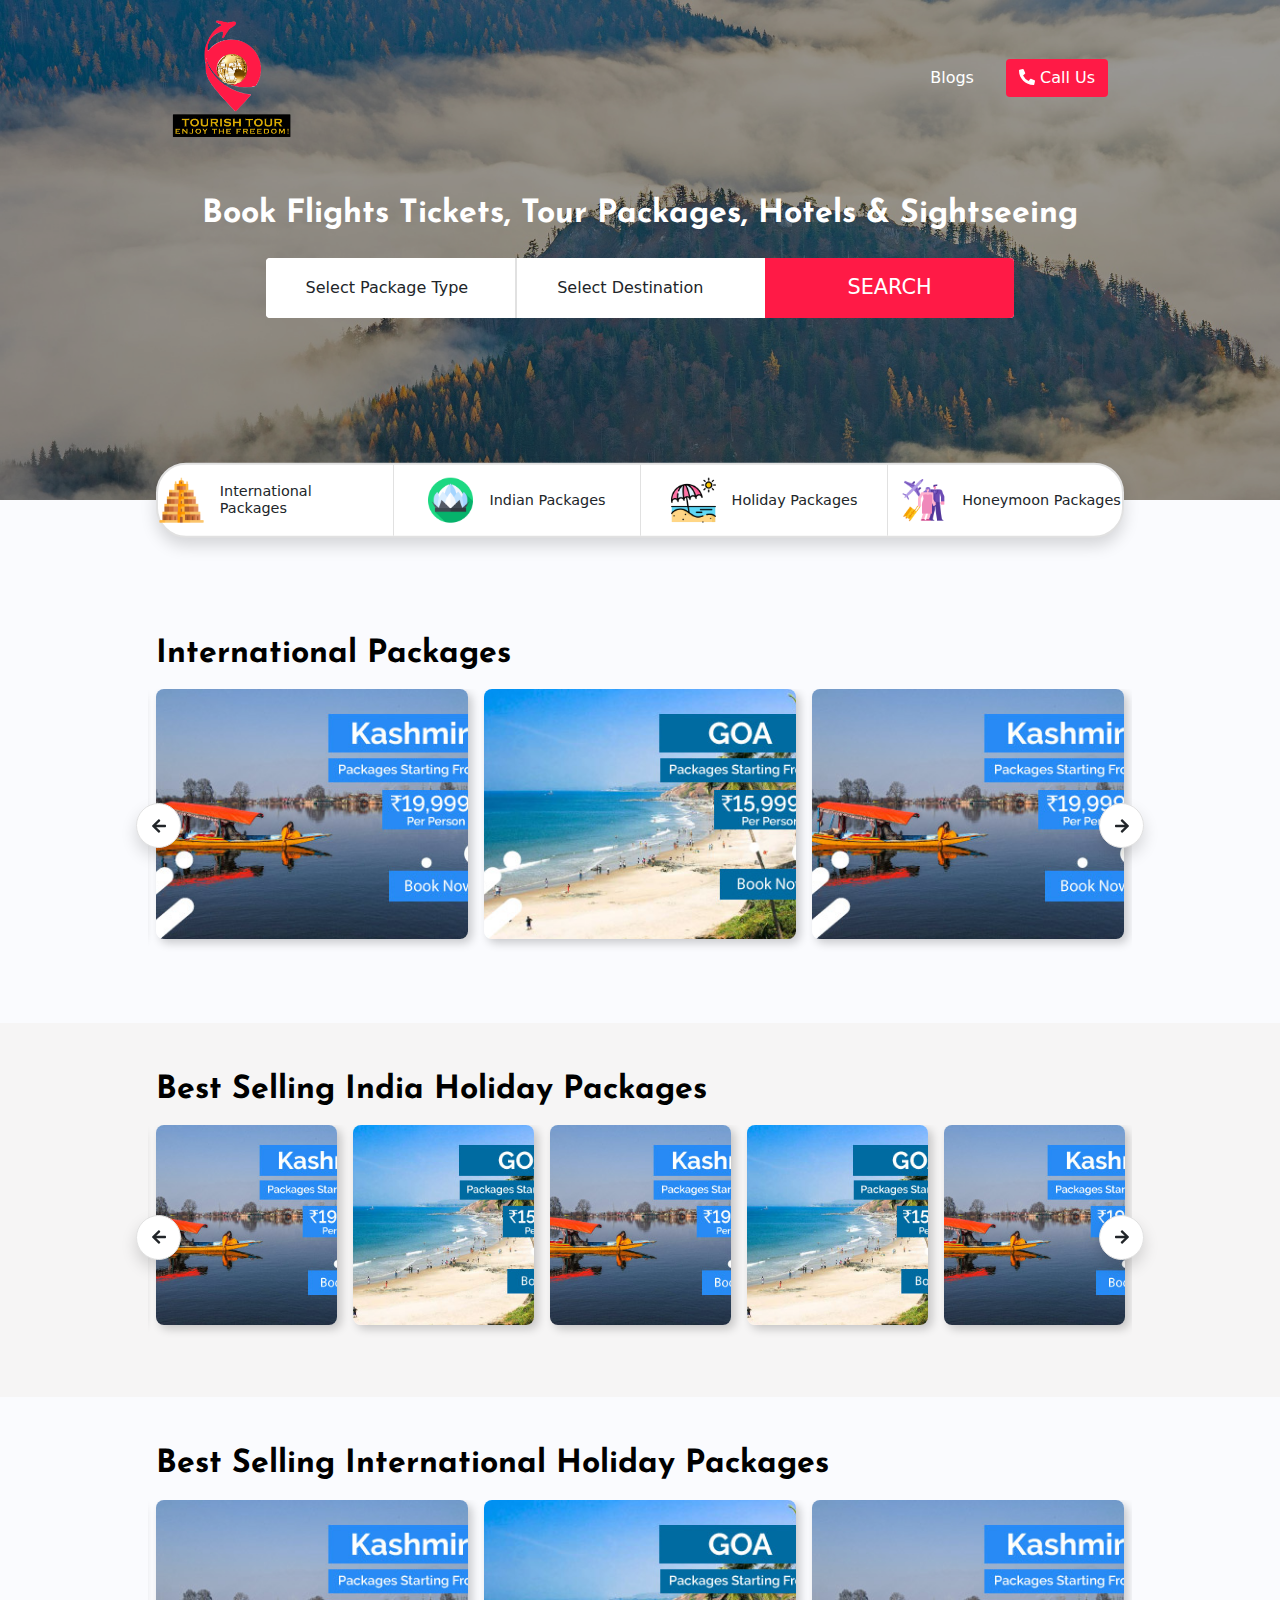
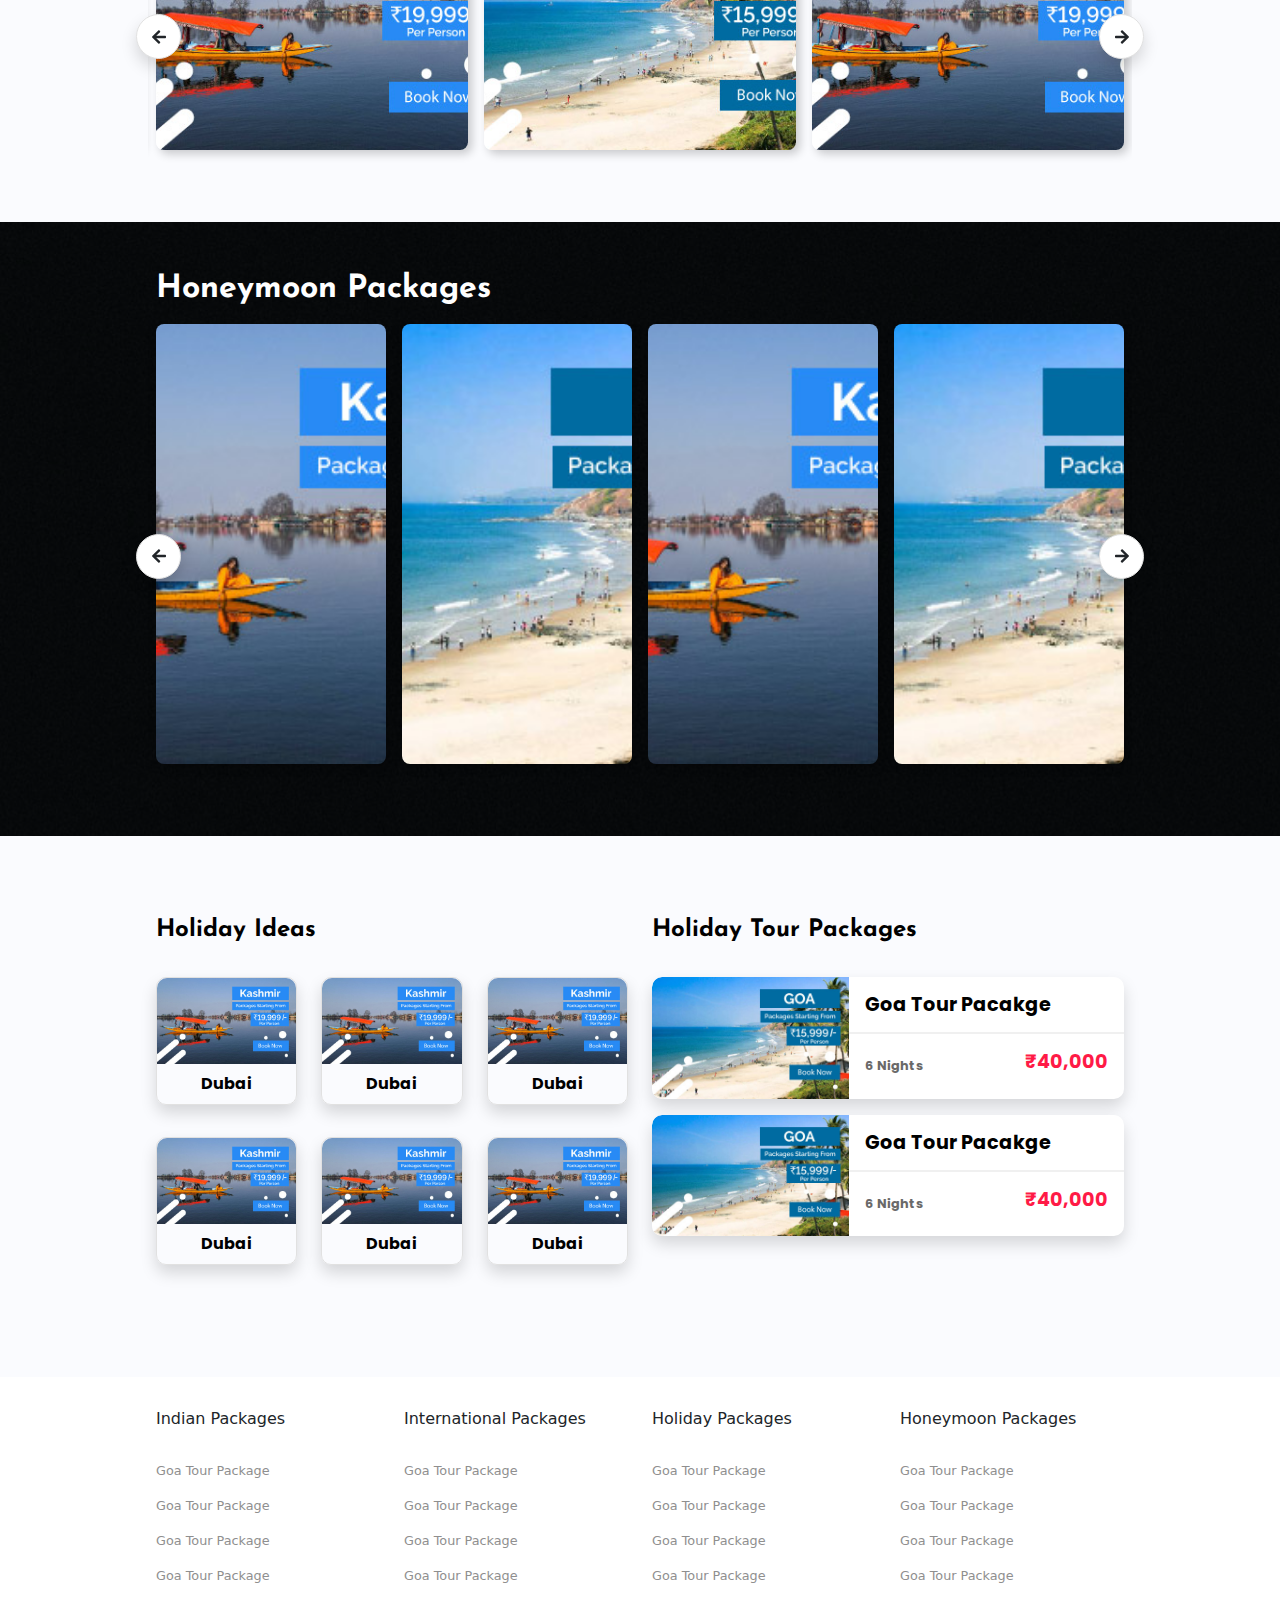
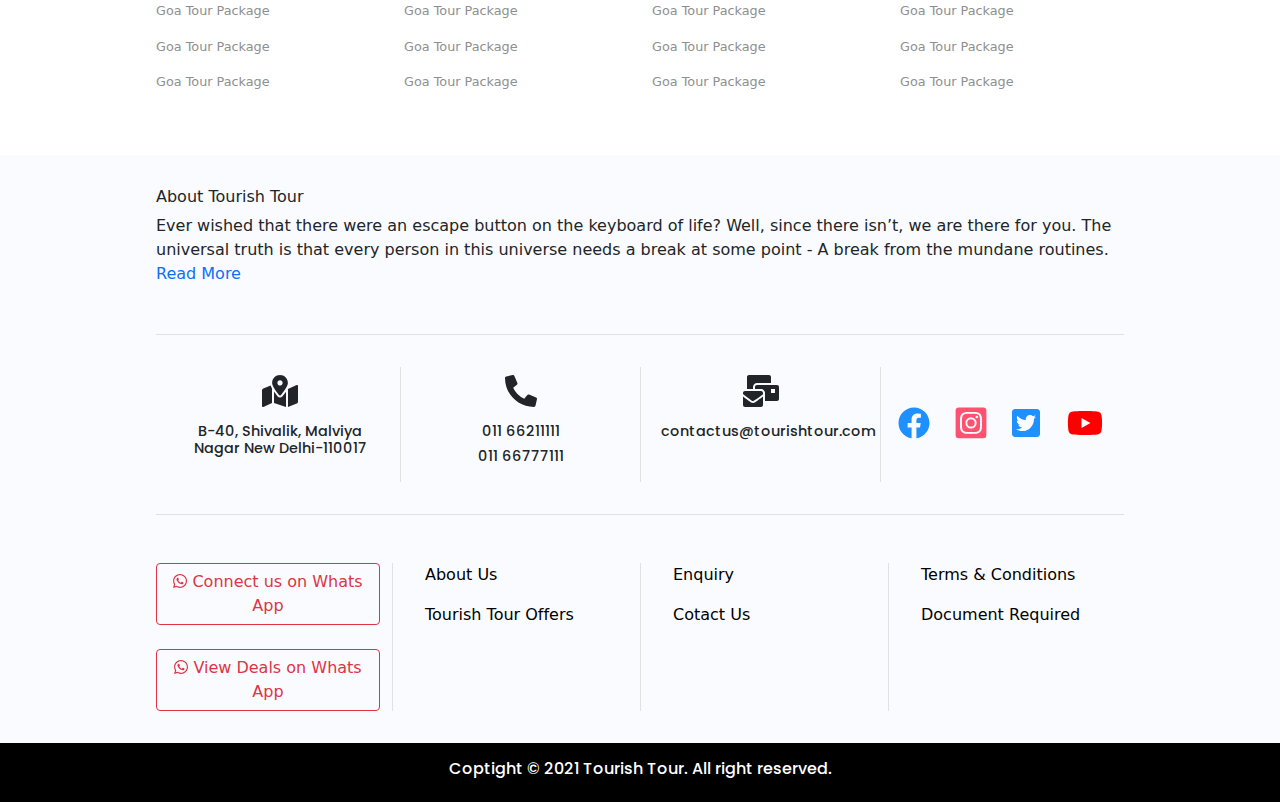
<file: index.html>
<!DOCTYPE html>
<html lang="en">

<head>
  <meta charset="UTF-8" />
  <meta http-equiv="X-UA-Compatible" content="IE=edge" />
  <meta name="viewport" content="width=device-width, initial-scale=1.0" />
  <title>Tourish Tour</title>
  <link rel="shortcut icon" href="./assets/image/logo/logo.png" type="image/x-icon" />
  <!-- Links  -->
  <link rel="stylesheet" href="./assets/plugins/css/bootstrap.min.css" />
  <link rel="stylesheet" href="./assets/plugins/css/slick.css" />
  <link rel="stylesheet" href="./assets/plugins/fontawesome/css/all.css" />
  <link rel="stylesheet" href="./assets/css/main.css" />
</head>

<body>
  <!-- Navbar  -->

  <div class="header">
    <nav class="navbar containers">
      <!-- BRand Logo  -->
      <div class="nav__brand">
        <img src="./assets/image/logo/logo.png" alt="Brand Logo" />
      </div>
      <!-- BRand Logo Ends -->
      <div class="nav__menu">
        <a href="javascript:void(0)" class="text-white"> Blogs </a>
        <a href="javascript:void(0)" class="btn btn-accent contact"><i class="fas fa-phone-alt"></i> Call Us
        </a>
      </div>
    </nav>

    <!-- Banner  -->
    <div class="banner containers">
      <h4>Book Flights Tickets, Tour Packages, Hotels & Sightseeing</h4>
      <div class="search-package-div row">
        <div class="col-sm-4 search__type">
          <div class="form-group">
            <select name="package_type" id="package_type" class="form-control">
              <option value="">Select Package Type</option>
            </select>
          </div>
        </div>
        <div class="col-sm-4 search__type">
          <div class="form-group">
            <select name="package_destination" id="package_destination" class="form-control">
              <option value="">Select Destination</option>
            </select>
          </div>
        </div>
        <div class="col-sm-4 search-button">
          <a href="javascript:void(0)">SEARCH</a>
        </div>
      </div>
    </div>
    <!-- Banner  -->
  </div>

  <!-- Navbar  Ends -->

  <!-- Package Type Container -->

  <div class="package__type__container containers">
    <div class="row">
      <div class="col-sm-3">
        <div class="media">
          <img class="mr-3" src="./assets/image/package/international.png" alt="International Package" />
          <div class="media-body">
            <h5 class="mt-0">International Packages</h5>
          </div>
        </div>
      </div>

      <div class="col-sm-3">
        <div class="media">
          <img class="mr-3" src="./assets/image/package/indian.png" alt="Indian Package" />
          <div class="media-body">
            <h5 class="mt-0">Indian Packages</h5>
          </div>
        </div>
      </div>

      <div class="col-sm-3">
        <div class="media">
          <img class="mr-3" src="./assets/image/package/holiday.png" alt="Holiday Package" />
          <div class="media-body">
            <h5 class="mt-0">Holiday Packages</h5>
          </div>
        </div>
      </div>

      <div class="col-sm-3">
        <div class="media">
          <img class="mr-3" src="./assets/image/package/honeymoon.png" alt="Honeymoon Package" />
          <div class="media-body">
            <h5 class="mt-0">Honeymoon Packages</h5>
          </div>
        </div>
      </div>
    </div>
  </div>

  <!-- Package Type Container Ends -->

  <!-- International Packages SLider  -->
  <div class="packages_sliders International pack">
    <div class="containers">
      <h4>International Packages</h4>
    </div>
    <div class="sliders containers">
      <a class="slider_item" href="destination.html">
        <img src="./assets/image/others/img1.jpg" alt="" />
      </a>
      <a class="slider_item" href="destination.html">
        <img src="./assets/image/others/img2.jpg" alt="" />
      </a>
      <a class="slider_item" href="destination.html">
        <img src="./assets/image/others/img1.jpg" alt="" />
      </a>
      <a class="slider_item" href="destination.html">
        <img src="./assets/image/others/img2.jpg" alt="" />
      </a>
      <a class="slider_item" href="destination.html">
        <img src="./assets/image/others/img1.jpg" alt="" />
      </a>
      <a class="slider_item" href="destination.html">
        <img src="./assets/image/others/img2.jpg" alt="" />
      </a>
      <a class="slider_item" href="destination.html">
        <img src="./assets/image/others/img1.jpg" alt="" />
      </a>
      <a class="slider_item" href="destination.html">
        <img src="./assets/image/others/img2.jpg" alt="" />
      </a>
    </div>
  </div>
  <!-- International Packages SLider  Ends -->

  <!-- Indian Packages SLider  -->
  <div class="packages_sliders indian pack">
    <div class="containers">
      <h4>Best Selling India Holiday Packages</h4>
    </div>
    <div class="containers indian__container">
      <div class="slider_item">
        <img src="./assets/image/others/img1.jpg" alt="" />
      </div>
      <div class="slider_item">
        <img src="./assets/image/others/img2.jpg" alt="" />
      </div>
      <div class="slider_item">
        <img src="./assets/image/others/img1.jpg" alt="" />
      </div>
      <div class="slider_item">
        <img src="./assets/image/others/img2.jpg" alt="" />
      </div>
      <div class="slider_item">
        <img src="./assets/image/others/img1.jpg" alt="" />
      </div>
      <div class="slider_item">
        <img src="./assets/image/others/img2.jpg" alt="" />
      </div>
      <div class="slider_item">
        <img src="./assets/image/others/img1.jpg" alt="" />
      </div>
      <div class="slider_item">
        <img src="./assets/image/others/img2.jpg" alt="" />
      </div>
      <div class="slider_item">
        <img src="./assets/image/others/img1.jpg" alt="" />
      </div>
      <div class="slider_item">
        <img src="./assets/image/others/img2.jpg" alt="" />
      </div>
      <div class="slider_item">
        <img src="./assets/image/others/img1.jpg" alt="" />
      </div>
      <div class="slider_item">
        <img src="./assets/image/others/img2.jpg" alt="" />
      </div>
    </div>
  </div>
  <!-- Indian Packages SLider  Ends -->

  <!-- Holidays Packages SLider  -->
  <div class="packages_sliders holidays pack">
    <div class="containers">
      <h4>Best Selling International Holiday Packages</h4>
    </div>
    <div class="containers holidays__container">
      <div class="slider_item">
        <img src="./assets/image/others/img1.jpg" alt="" />
      </div>
      <div class="slider_item">
        <img src="./assets/image/others/img2.jpg" alt="" />
      </div>
      <div class="slider_item">
        <img src="./assets/image/others/img1.jpg" alt="" />
      </div>
      <div class="slider_item">
        <img src="./assets/image/others/img2.jpg" alt="" />
      </div>
      <div class="slider_item">
        <img src="./assets/image/others/img1.jpg" alt="" />
      </div>
      <div class="slider_item">
        <img src="./assets/image/others/img2.jpg" alt="" />
      </div>
      <div class="slider_item">
        <img src="./assets/image/others/img1.jpg" alt="" />
      </div>
      <div class="slider_item">
        <img src="./assets/image/others/img2.jpg" alt="" />
      </div>
    </div>
  </div>
  <!-- Holidays Packages SLider  Ends -->

  <!-- Honeymoon Packages SLider  -->
  <div class="packages_sliders honeymoon pack">
    <div class="containers">
      <h4>Honeymoon Packages</h4>
    </div>
    <div class="containers honeymoon__container">
      <div class="slider_item">
        <img src="./assets/image/others/img1.jpg" alt="" />
      </div>
      <div class="slider_item">
        <img src="./assets/image/others/img2.jpg" alt="" />
      </div>
      <div class="slider_item">
        <img src="./assets/image/others/img1.jpg" alt="" />
      </div>
      <div class="slider_item">
        <img src="./assets/image/others/img2.jpg" alt="" />
      </div>
      <div class="slider_item">
        <img src="./assets/image/others/img1.jpg" alt="" />
      </div>
      <div class="slider_item">
        <img src="./assets/image/others/img2.jpg" alt="" />
      </div>
      <div class="slider_item">
        <img src="./assets/image/others/img1.jpg" alt="" />
      </div>
      <div class="slider_item">
        <img src="./assets/image/others/img2.jpg" alt="" />
      </div>
    </div>
  </div>
  <!-- Honeymoon Packages SLider  Ends -->

  <!-- Best Slider Containers -->

  <section class="best__packages">
    <div class="containers">
      <div class="row holidays_ideas">
        <div class="col-6">
          <h6>Holiday Ideas</h6>

          <div class="row">
            <div class="col-sm-4">
              <div class="best__img__div">
                <img src="./assets/image/others/img1.jpg" alt="" />
                <p>Dubai</p>
              </div>
            </div>

            <div class="col-sm-4">
              <div class="best__img__div">
                <img src="./assets/image/others/img1.jpg" alt="" />
                <p>Dubai</p>
              </div>
            </div>

            <div class="col-sm-4">
              <div class="best__img__div">
                <img src="./assets/image/others/img1.jpg" alt="" />
                <p>Dubai</p>
              </div>
            </div>
          </div>

          <div class="row">
            <div class="col-sm-4">
              <div class="best__img__div">
                <img src="./assets/image/others/img1.jpg" alt="" />
                <p>Dubai</p>
              </div>
            </div>

            <div class="col-sm-4">
              <div class="best__img__div">
                <img src="./assets/image/others/img1.jpg" alt="" />
                <p>Dubai</p>
              </div>
            </div>

            <div class="col-sm-4">
              <div class="best__img__div">
                <img src="./assets/image/others/img1.jpg" alt="" />
                <p>Dubai</p>
              </div>
            </div>
          </div>
        </div>
        <div class="col-6">
          <h6>Holiday Tour Packages</h6>
          <div class="row">
            <div class="col-12">
              <div class="img__wrapper">
                <div class="img__area col-5">
                  <img src="./assets/image/others/img2.jpg" alt="" />
                </div>
                <div class="img__info col-7">
                  <div class="img__info__header">
                    <h6>Goa Tour Pacakge</h6>
                  </div>
                  <div class="img__other__info">
                    <p>6 Nights</p>
                    <h5>&#8377;40,000</h5>
                  </div>
                </div>
              </div>
            </div>

            <div class="col-12">
              <div class="img__wrapper">
                <div class="img__area col-5">
                  <img src="./assets/image/others/img2.jpg" alt="" />
                </div>
                <div class="img__info col-7">
                  <div class="img__info__header">
                    <h6>Goa Tour Pacakge</h6>
                  </div>
                  <div class="img__other__info">
                    <p>6 Nights</p>
                    <h5>&#8377;40,000</h5>
                  </div>
                </div>
              </div>
            </div>
          </div>
        </div>
      </div>
    </div>
  </section>

  <!-- Best Slider Containers Ends -->

  <div class="footer__packages">
    <div class="containers">
      <div class="row">
        <div class="col-sm-3">
          <h6>Indian Packages</h6>
          <div class="packages__footer__list">
            <a href="javascript:void(0)">Goa Tour Package</a>
            <a href="javascript:void(0)">Goa Tour Package</a>
            <a href="javascript:void(0)">Goa Tour Package</a>
            <a href="javascript:void(0)">Goa Tour Package</a>
            <a href="javascript:void(0)">Goa Tour Package</a>
            <a href="javascript:void(0)">Goa Tour Package</a>
            <a href="javascript:void(0)">Goa Tour Package</a>
          </div>
        </div>

        <div class="col-sm-3">
          <h6>International Packages</h6>
          <div class="packages__footer__list">
            <a href="javascript:void(0)">Goa Tour Package</a>
            <a href="javascript:void(0)">Goa Tour Package</a>
            <a href="javascript:void(0)">Goa Tour Package</a>
            <a href="javascript:void(0)">Goa Tour Package</a>
            <a href="javascript:void(0)">Goa Tour Package</a>
            <a href="javascript:void(0)">Goa Tour Package</a>
            <a href="javascript:void(0)">Goa Tour Package</a>
          </div>
        </div>

        <div class="col-sm-3">
          <h6>Holiday Packages</h6>
          <div class="packages__footer__list">
            <a href="javascript:void(0)">Goa Tour Package</a>
            <a href="javascript:void(0)">Goa Tour Package</a>
            <a href="javascript:void(0)">Goa Tour Package</a>
            <a href="javascript:void(0)">Goa Tour Package</a>
            <a href="javascript:void(0)">Goa Tour Package</a>
            <a href="javascript:void(0)">Goa Tour Package</a>
            <a href="javascript:void(0)">Goa Tour Package</a>
          </div>
        </div>

        <div class="col-sm-3">
          <h6>Honeymoon Packages</h6>
          <div class="packages__footer__list">
            <a href="javascript:void(0)">Goa Tour Package</a>
            <a href="javascript:void(0)">Goa Tour Package</a>
            <a href="javascript:void(0)">Goa Tour Package</a>
            <a href="javascript:void(0)">Goa Tour Package</a>
            <a href="javascript:void(0)">Goa Tour Package</a>
            <a href="javascript:void(0)">Goa Tour Package</a>
            <a href="javascript:void(0)">Goa Tour Package</a>
          </div>
        </div>
      </div>
    </div>
  </div>

  <div class="second__footer">
    <div class="containers">
      <div class="footer__about">
        <h6>About Tourish Tour</h6>
        <p>
          Ever wished that there were an escape button on the keyboard of
          life? Well, since there isn’t, we are there for you. The universal
          truth is that every person in this universe needs a break at some
          point - A break from the mundane routines.
          <a href="about.html" class="text-primary">Read More</a>
        </p>
      </div>

      <div class="footer__address">
        <div class="row">
          <!-- Address  -->
          <div class="col-sm-3">
            <div class="media">
              <i class="fas fa-map-marked-alt"></i>
              <div class="media-body">
                <h5 class="mt-0">
                  B-40, Shivalik, Malviya Nagar New Delhi-110017
                </h5>
              </div>
            </div>
          </div>

          <!-- Call  -->
          <div class="col-sm-3">
            <div class="media">
              <i class="fas fa-phone-alt"></i>
              <div class="media-body">
                <h5 class="mt-0">011 66211111</h5>
                <h5 class="mt-0">011 66777111</h5>
              </div>
            </div>
          </div>

          <!-- Emails -->
          <div class="col-sm-3">
            <div class="media">
              <i class="fas fa-mail-bulk"></i>
              <div class="media-body">
                <h5 class="mt-0">contactus@tourishtour.com</h5>
              </div>
            </div>
          </div>

          <!-- socials -->
          <div class="col-sm-3 social__container">
            <a href="javascript:void(0)" class="social facebook">
              <i class="fab fa-facebook"></i>
            </a>
            <a href="javascript:void(0)" class="social instagram">
              <i class="fab fa-instagram-square"></i>
            </a>
            <a href="javascript:void(0)" class="social twitter">
              <i class="fab fa-twitter-square"></i>
            </a>
            <a href="javascript:void(0)" class="social youtube">
              <i class="fab fa-youtube"></i>
            </a>
          </div>
        </div>
      </div>
    </div>

    <div class="pages__footer">
      <div class="containers">
        <div class="row">
          <div class="col-sm-3 call_div">
            <a href="javascript:void(0)" type="button" class="btn btn-outline-danger"><i class="fab fa-whatsapp"></i>
              Connect us on Whats App</a>
            <a href="javascript:void(0)" type="button" class="btn btn-outline-danger"><i class="fab fa-whatsapp"></i>
              View Deals on Whats App</a>
          </div>

          <div class="col-sm-3 page__links">
            <a href="about.html">About Us</a>
            <a href="javascript:void(0)">Tourish Tour Offers</a>
          </div>

          <div class="col-sm-3 page__links">
            <a href="javascript:void(0)">Enquiry</a>
            <a href="javascript:void(0)">Cotact Us</a>
            <!-- <a href="javascript:void(0)">Feedback</a> -->
          </div>

          <div class="col-sm-3 page__links">
            <a href="terms.html">Terms & Conditions</a>
            <!-- <a href="javascript:void(0)">Bank Account Details</a>   -->
            <a href="document.html">Document Required</a>
          </div>
        </div>
      </div>
    </div>
  </div>
  <div class="copyright">
    <h6>Coptight &copy; 2021 Tourish Tour. All right reserved.</h6>
  </div>

  <script defer src="./assets/plugins/js/jquery.min.js"></script>
  <script defer src="./assets/plugins/js/popper.min.js"></script>
  <script defer src="./assets/plugins/js/bootstrap.min.js"></script>
  <script defer src="./assets/plugins/js/slick.min.js"></script>
  <script defer src="./assets/plugins/fontawesome/js/all.js"></script>
  <script defer src="./assets/js/main.js"></script>
</body>

</html>

<!-- Modal -->
<div class="modal fade" id="contact__modal" tabindex="-1" aria-labelledby="contact__modal_label" aria-hidden="true"
  data-toggle="modal" data-backdrop="static" data-keyboard="false">
  <div class="modal-dialog">
    <div class="modal-content">
      <div class="modal-header">
        <h5 class="modal-title" id="contact__modal_label">Contact us</h5>
        <button type="button" class="btn-close" data-bs-dismiss="modal" aria-label="Close"></button>
      </div>
      <div class="modal-body">
        <div class="form-group">
          <label for="">Name</label>
          <input type="text" class="form-control name" />
          <div class="error" id="name_error"></div>
        </div>

        <div class="form-group">
          <label for="">Email</label>
          <input type="email" class="form-control email" />
          <div class="error" id="email_error"></div>
        </div>

        <div class="form-group">
          <label for="">Mobile Number</label>
          <input type="number" class="form-control mobile_number" />
          <div class="error" id="mobile_number_error"></div>
        </div>

        <div class="form-group">
          <label for="">Message</label>
          <textarea name="message" class="form-control message" id="message" cols="30" rows="5"></textarea>
          <div class="error" id="message_error"></div>
        </div>
      </div>
      <div class="modal-footer">
        <button type="button" class="btn btn-primary add__contact">
          Save changes
        </button>
        <button type="button" class="btn btn-secondary" data-bs-dismiss="modal">Close</button>
      </div>
    </div>
  </div>
</div>
</file>
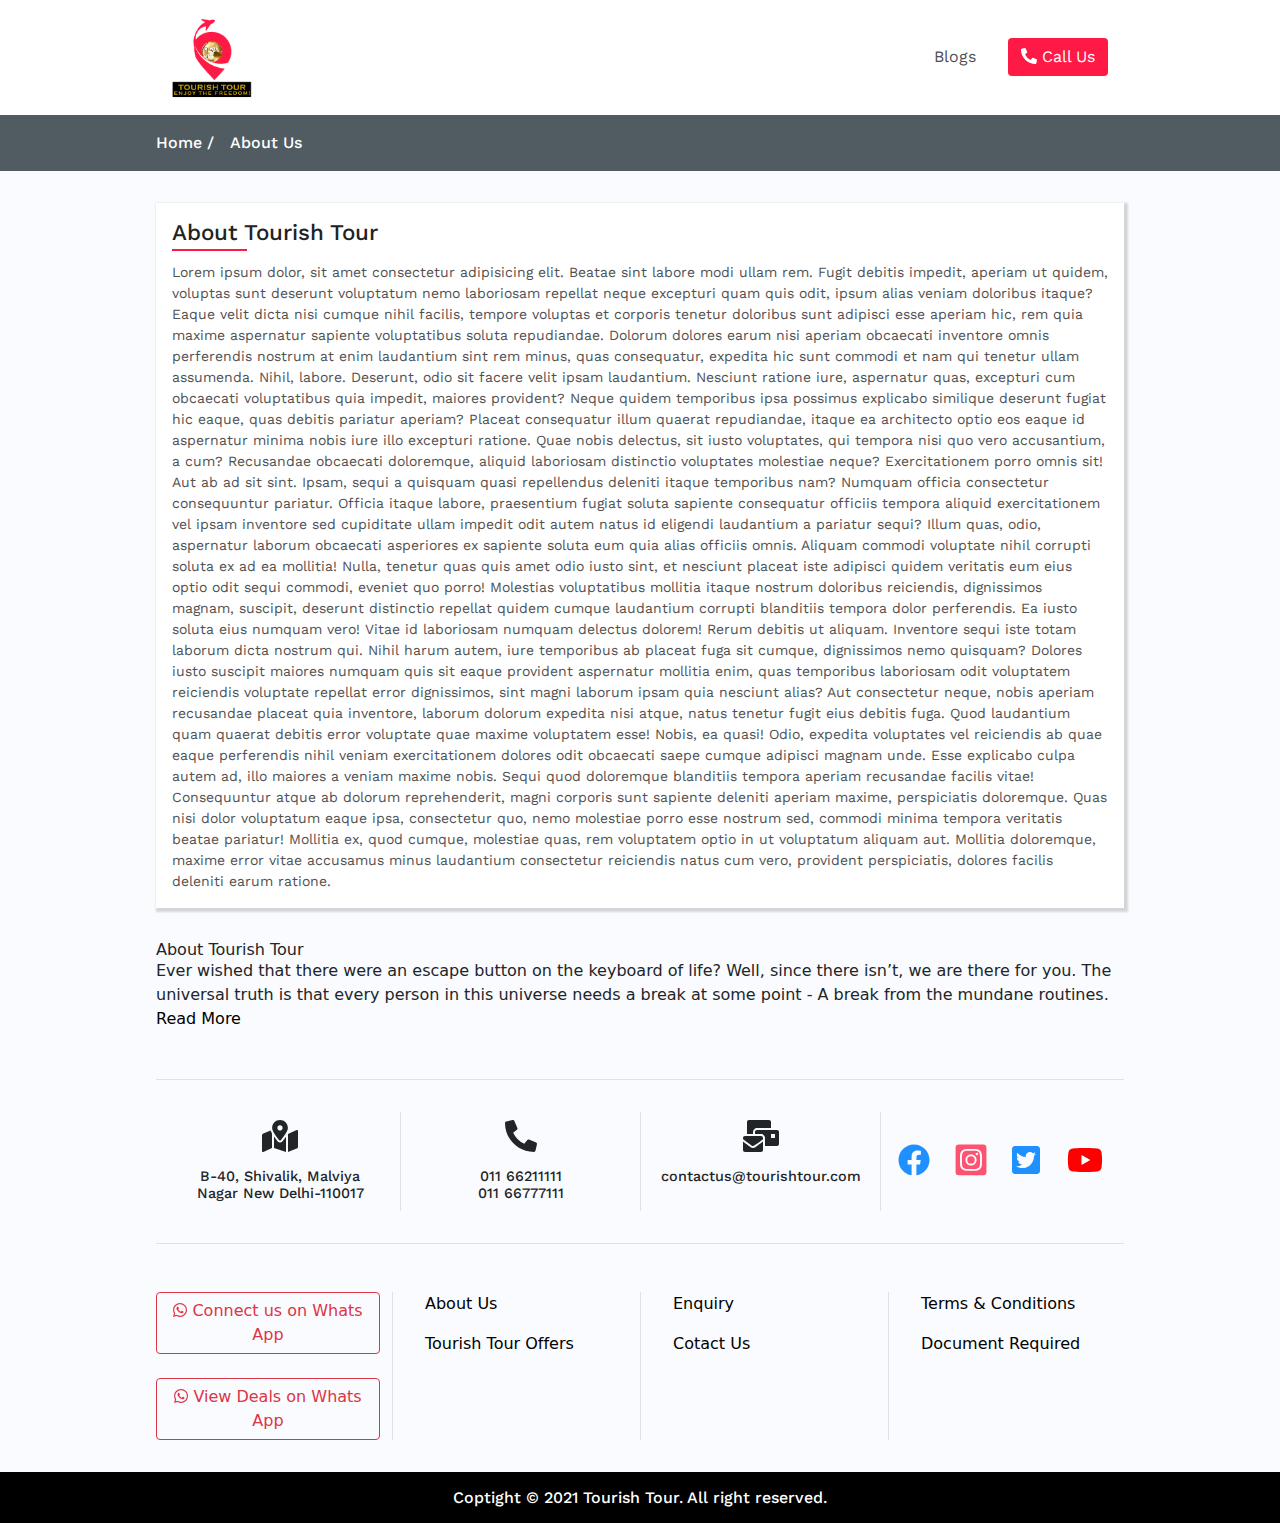
<file: about.html>
<!DOCTYPE html>
<html lang="en">
  <head>
    <meta charset="UTF-8" />
    <meta http-equiv="X-UA-Compatible" content="IE=edge" />
    <meta name="viewport" content="width=device-width, initial-scale=1.0" />
    <title>Tourish Tour</title>
    <link
      rel="shortcut icon"
      href="./assets/image/logo/logo.png"
      type="image/x-icon"
    />
    <!-- Links  -->
    <link rel="stylesheet" href="./assets/plugins/css/bootstrap.min.css" />
    <link rel="stylesheet" href="./assets/plugins/css/slick.css" />
    <link rel="stylesheet" href="./assets/plugins/fontawesome/css/all.css" />
    <link rel="stylesheet" href="./assets/css/style.css" />
  </head>

  <body>
    <div class="header">
      <nav class="navbar containers">
        <div class="nav__brand">
          <a href="index.html">
            <img src="./assets/image/logo/logo.png" alt="Tourish Tour Logo" />
          </a>
        </div>
        <div class="nav__menu">
          <a href="javascript:void(0)"> Blogs </a>
          <a href="javascript:void(0)" class="btn btn-accent"
            ><i class="fas fa-phone-alt"></i> Call Us
          </a>
        </div>
      </nav>
    </div>

    <div class="bread__crumb__section">
      <div class="bread__crumb__container containers">
        <a href="index.html">Home / </a>
        <a href="javascript:void(0)">About Us</a>
      </div>
    </div>

    <div class="about__section">
      <div class="about__container containers">
        <h5>About Tourish Tour</h5>
        <p>
          Lorem ipsum dolor, sit amet consectetur adipisicing elit. Beatae sint
          labore modi ullam rem. Fugit debitis impedit, aperiam ut quidem,
          voluptas sunt deserunt voluptatum nemo laboriosam repellat neque
          excepturi quam quis odit, ipsum alias veniam doloribus itaque? Eaque
          velit dicta nisi cumque nihil facilis, tempore voluptas et corporis
          tenetur doloribus sunt adipisci esse aperiam hic, rem quia maxime
          aspernatur sapiente voluptatibus soluta repudiandae. Dolorum dolores
          earum nisi aperiam obcaecati inventore omnis perferendis nostrum at
          enim laudantium sint rem minus, quas consequatur, expedita hic sunt
          commodi et nam qui tenetur ullam assumenda. Nihil, labore. Deserunt,
          odio sit facere velit ipsam laudantium. Nesciunt ratione iure,
          aspernatur quas, excepturi cum obcaecati voluptatibus quia impedit,
          maiores provident? Neque quidem temporibus ipsa possimus explicabo
          similique deserunt fugiat hic eaque, quas debitis pariatur aperiam?
          Placeat consequatur illum quaerat repudiandae, itaque ea architecto
          optio eos eaque id aspernatur minima nobis iure illo excepturi
          ratione. Quae nobis delectus, sit iusto voluptates, qui tempora nisi
          quo vero accusantium, a cum? Recusandae obcaecati doloremque, aliquid
          laboriosam distinctio voluptates molestiae neque? Exercitationem porro
          omnis sit! Aut ab ad sit sint. Ipsam, sequi a quisquam quasi
          repellendus deleniti itaque temporibus nam? Numquam officia
          consectetur consequuntur pariatur. Officia itaque labore, praesentium
          fugiat soluta sapiente consequatur officiis tempora aliquid
          exercitationem vel ipsam inventore sed cupiditate ullam impedit odit
          autem natus id eligendi laudantium a pariatur sequi? Illum quas, odio,
          aspernatur laborum obcaecati asperiores ex sapiente soluta eum quia
          alias officiis omnis. Aliquam commodi voluptate nihil corrupti soluta
          ex ad ea mollitia! Nulla, tenetur quas quis amet odio iusto sint, et
          nesciunt placeat iste adipisci quidem veritatis eum eius optio odit
          sequi commodi, eveniet quo porro! Molestias voluptatibus mollitia
          itaque nostrum doloribus reiciendis, dignissimos magnam, suscipit,
          deserunt distinctio repellat quidem cumque laudantium corrupti
          blanditiis tempora dolor perferendis. Ea iusto soluta eius numquam
          vero! Vitae id laboriosam numquam delectus dolorem! Rerum debitis ut
          aliquam. Inventore sequi iste totam laborum dicta nostrum qui. Nihil
          harum autem, iure temporibus ab placeat fuga sit cumque, dignissimos
          nemo quisquam? Dolores iusto suscipit maiores numquam quis sit eaque
          provident aspernatur mollitia enim, quas temporibus laboriosam odit
          voluptatem reiciendis voluptate repellat error dignissimos, sint magni
          laborum ipsam quia nesciunt alias? Aut consectetur neque, nobis
          aperiam recusandae placeat quia inventore, laborum dolorum expedita
          nisi atque, natus tenetur fugit eius debitis fuga. Quod laudantium
          quam quaerat debitis error voluptate quae maxime voluptatem esse!
          Nobis, ea quasi! Odio, expedita voluptates vel reiciendis ab quae
          eaque perferendis nihil veniam exercitationem dolores odit obcaecati
          saepe cumque adipisci magnam unde. Esse explicabo culpa autem ad, illo
          maiores a veniam maxime nobis. Sequi quod doloremque blanditiis
          tempora aperiam recusandae facilis vitae! Consequuntur atque ab
          dolorum reprehenderit, magni corporis sunt sapiente deleniti aperiam
          maxime, perspiciatis doloremque. Quas nisi dolor voluptatum eaque
          ipsa, consectetur quo, nemo molestiae porro esse nostrum sed, commodi
          minima tempora veritatis beatae pariatur! Mollitia ex, quod cumque,
          molestiae quas, rem voluptatem optio in ut voluptatum aliquam aut.
          Mollitia doloremque, maxime error vitae accusamus minus laudantium
          consectetur reiciendis natus cum vero, provident perspiciatis, dolores
          facilis deleniti earum ratione.
        </p>
      </div>
    </div>

    <!-- Footer Section -->
    <div class="second__footer">
      <div class="containers">
        <div class="footer__about">
          <h6>About Tourish Tour</h6>
          <p>
            Ever wished that there were an escape button on the keyboard of
            life? Well, since there isn’t, we are there for you. The universal
            truth is that every person in this universe needs a break at some
            point - A break from the mundane routines.
            <a href="javascript:void(0)">Read More</a>
          </p>
        </div>

        <div class="footer__address">
          <div class="row">
            <!-- Address  -->
            <div class="col-sm-3">
              <div class="media">
                <i class="fas fa-map-marked-alt"></i>
                <div class="media-body">
                  <h5 class="mt-0">
                    B-40, Shivalik, Malviya Nagar New Delhi-110017
                  </h5>
                </div>
              </div>
            </div>

            <!-- Call  -->
            <div class="col-sm-3">
              <div class="media">
                <i class="fas fa-phone-alt"></i>
                <div class="media-body">
                  <h5 class="mt-0">011 66211111</h5>
                  <h5 class="mt-0">011 66777111</h5>
                </div>
              </div>
            </div>

            <!-- Emails -->
            <div class="col-sm-3">
              <div class="media">
                <i class="fas fa-mail-bulk"></i>
                <div class="media-body">
                  <h5 class="mt-0">contactus@tourishtour.com</h5>
                </div>
              </div>
            </div>

            <!-- socials -->
            <div class="col-sm-3 social__container">
              <a href="javascript:void(0)" class="social facebook">
                <i class="fab fa-facebook"></i>
              </a>
              <a href="javascript:void(0)" class="social instagram">
                <i class="fab fa-instagram-square"></i>
              </a>
              <a href="javascript:void(0)" class="social twitter">
                <i class="fab fa-twitter-square"></i>
              </a>
              <a href="javascript:void(0)" class="social youtube">
                <i class="fab fa-youtube"></i>
              </a>
            </div>
          </div>
        </div>
      </div>

      <div class="pages__footer">
        <div class="containers">
          <div class="row">
            <div class="col-sm-3 call_div">
              <a
                href="javascript:void(0)"
                type="button"
                class="btn btn-outline-danger"
                ><i class="fab fa-whatsapp"></i> Connect us on Whats App</a
              >
              <a
                href="javascript:void(0)"
                type="button"
                class="btn btn-outline-danger"
                ><i class="fab fa-whatsapp"></i> View Deals on Whats App</a
              >
            </div>

            <div class="col-sm-3 page__links">
              <a href="javascript:void(0)">About Us</a>
              <a href="javascript:void(0)">Tourish Tour Offers</a>
            </div>

            <div class="col-sm-3 page__links">
              <a href="javascript:void(0)">Enquiry</a>
              <a href="javascript:void(0)">Cotact Us</a>
              <!-- <a href="javascript:void(0)">Feedback</a> -->
            </div>

            <div class="col-sm-3 page__links">
              <a href="javascript:void(0)">Terms & Conditions</a>
              <!-- <a href="javascript:void(0)">Bank Account Details</a> -->
              <a href="javascript:void(0)">Document Required</a>
            </div>
          </div>
        </div>
      </div>
    </div>
    <div class="copyright">
      <h6>Coptight &copy; 2021 Tourish Tour. All right reserved.</h6>
    </div>

    <script defer src="./assets/plugins/js/jquery.min.js"></script>
    <script defer src="./assets/plugins/js/popper.min.js"></script>
    <script defer src="./assets/plugins/js/bootstrap.min.js"></script>
    <script defer src="./assets/plugins/js/slick.min.js"></script>
    <script defer src="./assets/plugins/fontawesome/js/all.js"></script>
    <script defer src="./assets/js/main.js"></script>
  </body>
</html>
</file>
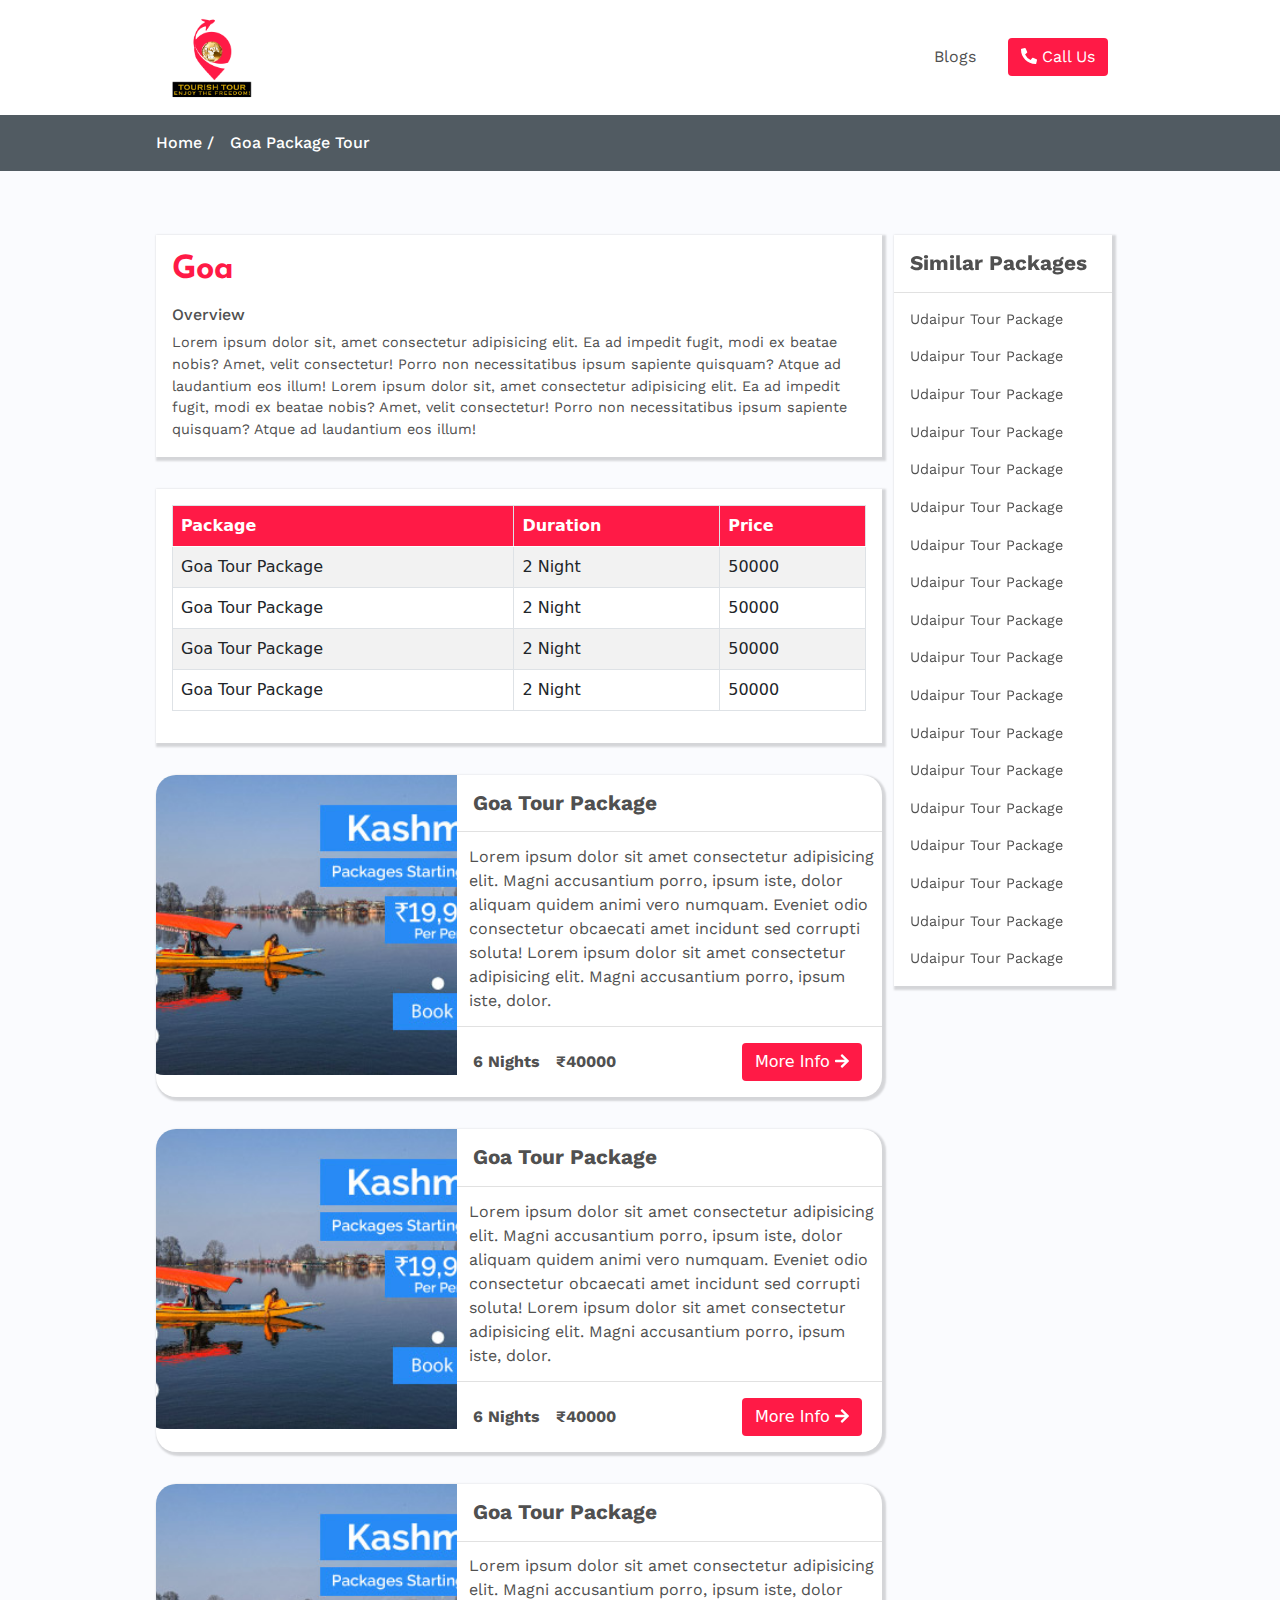
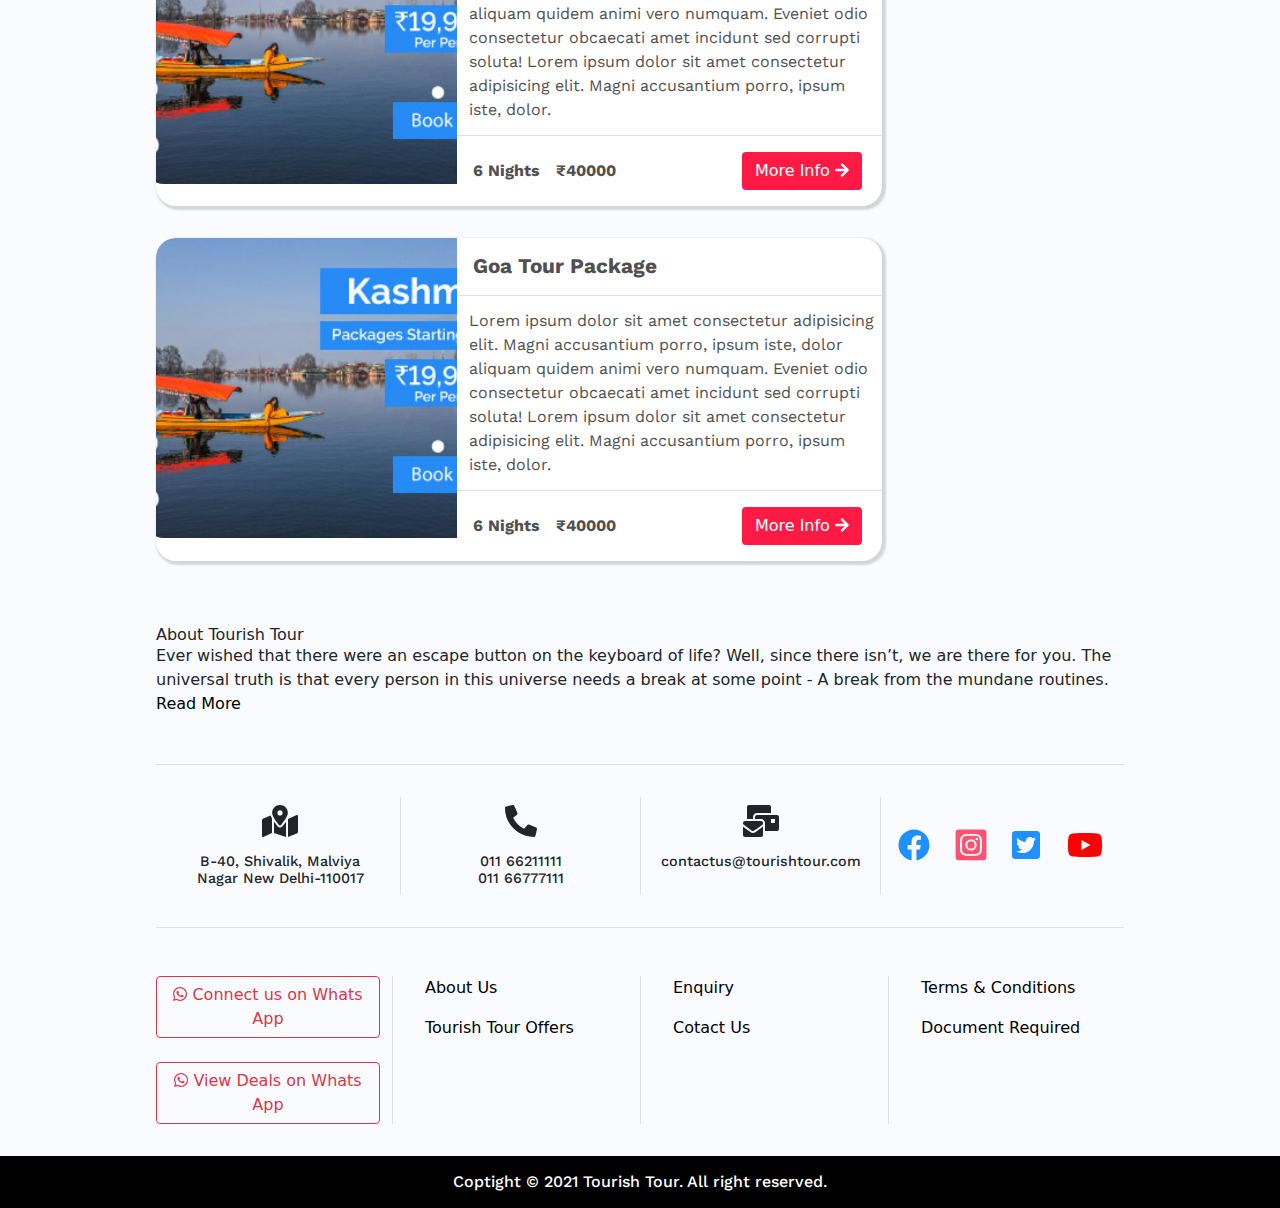
<file: destination.html>
<!DOCTYPE html>
<html lang="en">

<head>
  <meta charset="UTF-8" />
  <meta http-equiv="X-UA-Compatible" content="IE=edge" />
  <meta name="viewport" content="width=device-width, initial-scale=1.0" />
  <title>Tourish Tour</title>
  <link rel="shortcut icon" href="./assets/image/logo/logo.png" type="image/x-icon" />
  <!-- Links  -->
  <link rel="stylesheet" href="./assets/plugins/css/bootstrap.min.css" />
  <link rel="stylesheet" href="./assets/plugins/css/slick.css" />
  <link rel="stylesheet" href="./assets/plugins/fontawesome/css/all.css" />
  <link rel="stylesheet" href="./assets/css/style.css" />
</head>

<body>
  <div class="header">
    <nav class="navbar containers">
      <div class="nav__brand">
        <a href="index.html">
          <img src="./assets/image/logo/logo.png" alt="Tourish Tour Logo" />
        </a>
      </div>
      <div class="nav__menu">
        <a href="javascript:void(0)"> Blogs </a>
        <a href="javascript:void(0)" class="btn btn-accent"><i class="fas fa-phone-alt"></i> Call Us
        </a>
      </div>
    </nav>
  </div>

  <div class="bread__crumb__section">
    <div class="bread__crumb__container containers">
      <a href="index.html">Home / </a>
      <a href="javascript:void(0)">Goa Package Tour</a>
    </div>
  </div>

  <div class="container-fluid overview">
    <div class="row containers">
      <div class="col-sm-9 p-0">
        <!-- Destination Overview -->
        <div class="package__over__ccntainer">
          <h3>Goa</h5>
            <h6>Overview</h6>
            <p>
              Lorem ipsum dolor sit, amet consectetur adipisicing elit. Ea ad
              impedit fugit, modi ex beatae nobis? Amet, velit consectetur!
              Porro non necessitatibus ipsum sapiente quisquam? Atque ad
              laudantium eos illum! Lorem ipsum dolor sit, amet consectetur
              adipisicing elit. Ea ad impedit fugit, modi ex beatae nobis? Amet,
              velit consectetur! Porro non necessitatibus ipsum sapiente
              quisquam? Atque ad laudantium eos illum!
            </p>
        </div>

        <!-- Pacakge Includes  -->
        <div class="destionation__package__listing">
          <div class="table-responsive">
            <table class="table table-striped table-bodered w-100">
              <thead>
                <tr>
                  <th>Package</th>
                  <th>Duration</th>
                  <th>Price</th>
                </tr>
              </thead>
              <tbody>
                <tr>
                  <td>Goa Tour Package</td>
                  <td>2 Night</td>
                  <td>50000</td>
                </tr>
                <tr>
                  <td>Goa Tour Package</td>
                  <td>2 Night</td>
                  <td>50000</td>
                </tr>
                <tr>
                  <td>Goa Tour Package</td>
                  <td>2 Night</td>
                  <td>50000</td>
                </tr>
                <tr>
                  <td>Goa Tour Package</td>
                  <td>2 Night</td>
                  <td>50000</td>
                </tr>
              </tbody>
            </table>
          </div>
        </div>

        <div class="package__include__view">
          <div class="col-sm-12">
            <div class="row">
              <div class="col-sm-5 p-0  pacakge__include__image">
                <img src="./assets/image/others/img1.jpg" alt="Package Image" />
              </div>

              <div class="col-sm-7 p-0 include__sections_info">
                <div class="pacakge__title">
                  <h6>Goa Tour Package</h6>
                </div>
                <div class="package__description">
                  <p>
                    Lorem ipsum dolor sit amet consectetur adipisicing elit.
                    Magni accusantium porro, ipsum iste, dolor aliquam quidem animi vero numquam. Eveniet odio
                    consectetur
                    obcaecati amet incidunt sed corrupti soluta!
                    Lorem ipsum dolor sit amet consectetur adipisicing elit.
                    Magni accusantium porro, ipsum iste, dolor.
                  </p>
                </div>
                <div class="package__footer">
                  <div class="package_other">
                    <p>6 Nights</p>
                    <p>&#8377;40000</p>
                  </div>
                  <div class="view__button">
                    <a href="package.html" class="btn btn-accent">More Info <i class="fas fa-arrow-right"></i></a>
                  </div>
                </div>
              </div>
            </div>
          </div>
        </div>


        <div class="package__include__view">
          <div class="col-sm-12">
            <div class="row">
              <div class="col-sm-5 p-0  pacakge__include__image">
                <img src="./assets/image/others/img1.jpg" alt="Package Image" />
              </div>

              <div class="col-sm-7 p-0 include__sections_info">
                <div class="pacakge__title">
                  <h6>Goa Tour Package</h6>
                </div>
                <div class="package__description">
                  <p>
                    Lorem ipsum dolor sit amet consectetur adipisicing elit.
                    Magni accusantium porro, ipsum iste, dolor aliquam quidem animi vero numquam. Eveniet odio
                    consectetur
                    obcaecati amet incidunt sed corrupti soluta!
                    Lorem ipsum dolor sit amet consectetur adipisicing elit.
                    Magni accusantium porro, ipsum iste, dolor.
                  </p>
                </div>
                <div class="package__footer">
                  <div class="package_other">
                    <p>6 Nights</p>
                    <p>&#8377;40000</p>
                  </div>
                  <div class="view__button">
                    <a href="javascript:void(0)" class="btn btn-accent">More Info <i class="fas fa-arrow-right"></i></a>
                  </div>
                </div>
              </div>
            </div>
          </div>
        </div>


        <div class="package__include__view">
          <div class="col-sm-12">
            <div class="row">
              <div class="col-sm-5 p-0  pacakge__include__image">
                <img src="./assets/image/others/img1.jpg" alt="Package Image" />
              </div>

              <div class="col-sm-7 p-0 include__sections_info">
                <div class="pacakge__title">
                  <h6>Goa Tour Package</h6>
                </div>
                <div class="package__description">
                  <p>
                    Lorem ipsum dolor sit amet consectetur adipisicing elit.
                    Magni accusantium porro, ipsum iste, dolor aliquam quidem animi vero numquam. Eveniet odio
                    consectetur
                    obcaecati amet incidunt sed corrupti soluta!
                    Lorem ipsum dolor sit amet consectetur adipisicing elit.
                    Magni accusantium porro, ipsum iste, dolor.
                  </p>
                </div>
                <div class="package__footer">
                  <div class="package_other">
                    <p>6 Nights</p>
                    <p>&#8377;40000</p>
                  </div>
                  <div class="view__button">
                    <a href="javascript:void(0)" class="btn btn-accent">More Info <i class="fas fa-arrow-right"></i></a>
                  </div>
                </div>
              </div>
            </div>
          </div>
        </div>


        <div class="package__include__view">
          <div class="col-sm-12">
            <div class="row">
              <div class="col-sm-5 p-0  pacakge__include__image">
                <img src="./assets/image/others/img1.jpg" alt="Package Image" />
              </div>

              <div class="col-sm-7 p-0 include__sections_info">
                <div class="pacakge__title">
                  <h6>Goa Tour Package</h6>
                </div>
                <div class="package__description">
                  <p>
                    Lorem ipsum dolor sit amet consectetur adipisicing elit.
                    Magni accusantium porro, ipsum iste, dolor aliquam quidem animi vero numquam. Eveniet odio
                    consectetur
                    obcaecati amet incidunt sed corrupti soluta!
                    Lorem ipsum dolor sit amet consectetur adipisicing elit.
                    Magni accusantium porro, ipsum iste, dolor.
                  </p>
                </div>
                <div class="package__footer">
                  <div class="package_other">
                    <p>6 Nights</p>
                    <p>&#8377;40000</p>
                  </div>
                  <div class="view__button">
                    <a href="javascript:void(0)" class="btn btn-accent">More Info <i class="fas fa-arrow-right"></i></a>
                  </div>
                </div>
              </div>
            </div>
          </div>
        </div>

        <!-- col-8 ends  -->
      </div>
      <div class="col-sm-3">
        <div class="similar__section__section sticky-top">
          <div class="similar__heading">
            <h6>Similar Packages</h6>
          </div>
          <div class="similar__package">
            <a href="javascript:void(0)">Udaipur Tour Package</a>
            <a href="javascript:void(0)">Udaipur Tour Package</a>
            <a href="javascript:void(0)">Udaipur Tour Package</a>
            <a href="javascript:void(0)">Udaipur Tour Package</a>
            <a href="javascript:void(0)">Udaipur Tour Package</a>
            <a href="javascript:void(0)">Udaipur Tour Package</a>
            <a href="javascript:void(0)">Udaipur Tour Package</a>
            <a href="javascript:void(0)">Udaipur Tour Package</a>
            <a href="javascript:void(0)">Udaipur Tour Package</a>
            <a href="javascript:void(0)">Udaipur Tour Package</a>
            <a href="javascript:void(0)">Udaipur Tour Package</a>
            <a href="javascript:void(0)">Udaipur Tour Package</a>
            <a href="javascript:void(0)">Udaipur Tour Package</a>
            <a href="javascript:void(0)">Udaipur Tour Package</a>
            <a href="javascript:void(0)">Udaipur Tour Package</a>
            <a href="javascript:void(0)">Udaipur Tour Package</a>
            <a href="javascript:void(0)">Udaipur Tour Package</a>
            <a href="javascript:void(0)">Udaipur Tour Package</a>
          </div>
        </div>
      </div>
    </div>
  </div>

  <!-- Footer Section -->
  <div class="second__footer">
    <div class="containers">
      <div class="footer__about">
        <h6>About Tourish Tour</h6>
        <p>
          Ever wished that there were an escape button on the keyboard of
          life? Well, since there isn’t, we are there for you. The universal
          truth is that every person in this universe needs a break at some
          point - A break from the mundane routines.
          <a href="javascript:void(0)">Read More</a>
        </p>
      </div>

      <div class="footer__address">
        <div class="row">
          <!-- Address  -->
          <div class="col-sm-3">
            <div class="media">
              <i class="fas fa-map-marked-alt"></i>
              <div class="media-body">
                <h5 class="mt-0">
                  B-40, Shivalik, Malviya Nagar New Delhi-110017
                </h5>
              </div>
            </div>
          </div>

          <!-- Call  -->
          <div class="col-sm-3">
            <div class="media">
              <i class="fas fa-phone-alt"></i>
              <div class="media-body">
                <h5 class="mt-0">011 66211111</h5>
                <h5 class="mt-0">011 66777111</h5>
              </div>
            </div>
          </div>

          <!-- Emails -->
          <div class="col-sm-3">
            <div class="media">
              <i class="fas fa-mail-bulk"></i>
              <div class="media-body">
                <h5 class="mt-0">contactus@tourishtour.com</h5>
              </div>
            </div>
          </div>

          <!-- socials -->
          <div class="col-sm-3 social__container">
            <a href="javascript:void(0)" class="social facebook">
              <i class="fab fa-facebook"></i>
            </a>
            <a href="javascript:void(0)" class="social instagram">
              <i class="fab fa-instagram-square"></i>
            </a>
            <a href="javascript:void(0)" class="social twitter">
              <i class="fab fa-twitter-square"></i>
            </a>
            <a href="javascript:void(0)" class="social youtube">
              <i class="fab fa-youtube"></i>
            </a>
          </div>
        </div>
      </div>
    </div>

    <div class="pages__footer">
      <div class="containers">
        <div class="row">
          <div class="col-sm-3 call_div">
            <a href="javascript:void(0)" type="button" class="btn btn-outline-danger"><i class="fab fa-whatsapp"></i>
              Connect us on Whats App</a>
            <a href="javascript:void(0)" type="button" class="btn btn-outline-danger"><i class="fab fa-whatsapp"></i>
              View Deals on Whats App</a>
          </div>

          <div class="col-sm-3 page__links">
            <a href="javascript:void(0)">About Us</a>
            <a href="javascript:void(0)">Tourish Tour Offers</a>
          </div>

          <div class="col-sm-3 page__links">
            <a href="javascript:void(0)">Enquiry</a>
            <a href="javascript:void(0)">Cotact Us</a>
            <!-- <a href="javascript:void(0)">Feedback</a> -->
          </div>

          <div class="col-sm-3 page__links">
            <a href="javascript:void(0)">Terms & Conditions</a>
            <!-- <a href="javascript:void(0)">Bank Account Details</a> -->
            <a href="javascript:void(0)">Document Required</a>
          </div>
        </div>
      </div>
    </div>
  </div>
  <div class="copyright">
    <h6>Coptight &copy; 2021 Tourish Tour. All right reserved.</h6>
  </div>

  <script defer src="./assets/plugins/js/jquery.min.js"></script>
  <script defer src="./assets/plugins/js/popper.min.js"></script>
  <script defer src="./assets/plugins/js/bootstrap.min.js"></script>
  <script defer src="./assets/plugins/js/slick.min.js"></script>
  <script defer src="./assets/plugins/fontawesome/js/all.js"></script>
  <script defer src="./assets/js/main.js"></script>
</body>

</html>
</file>
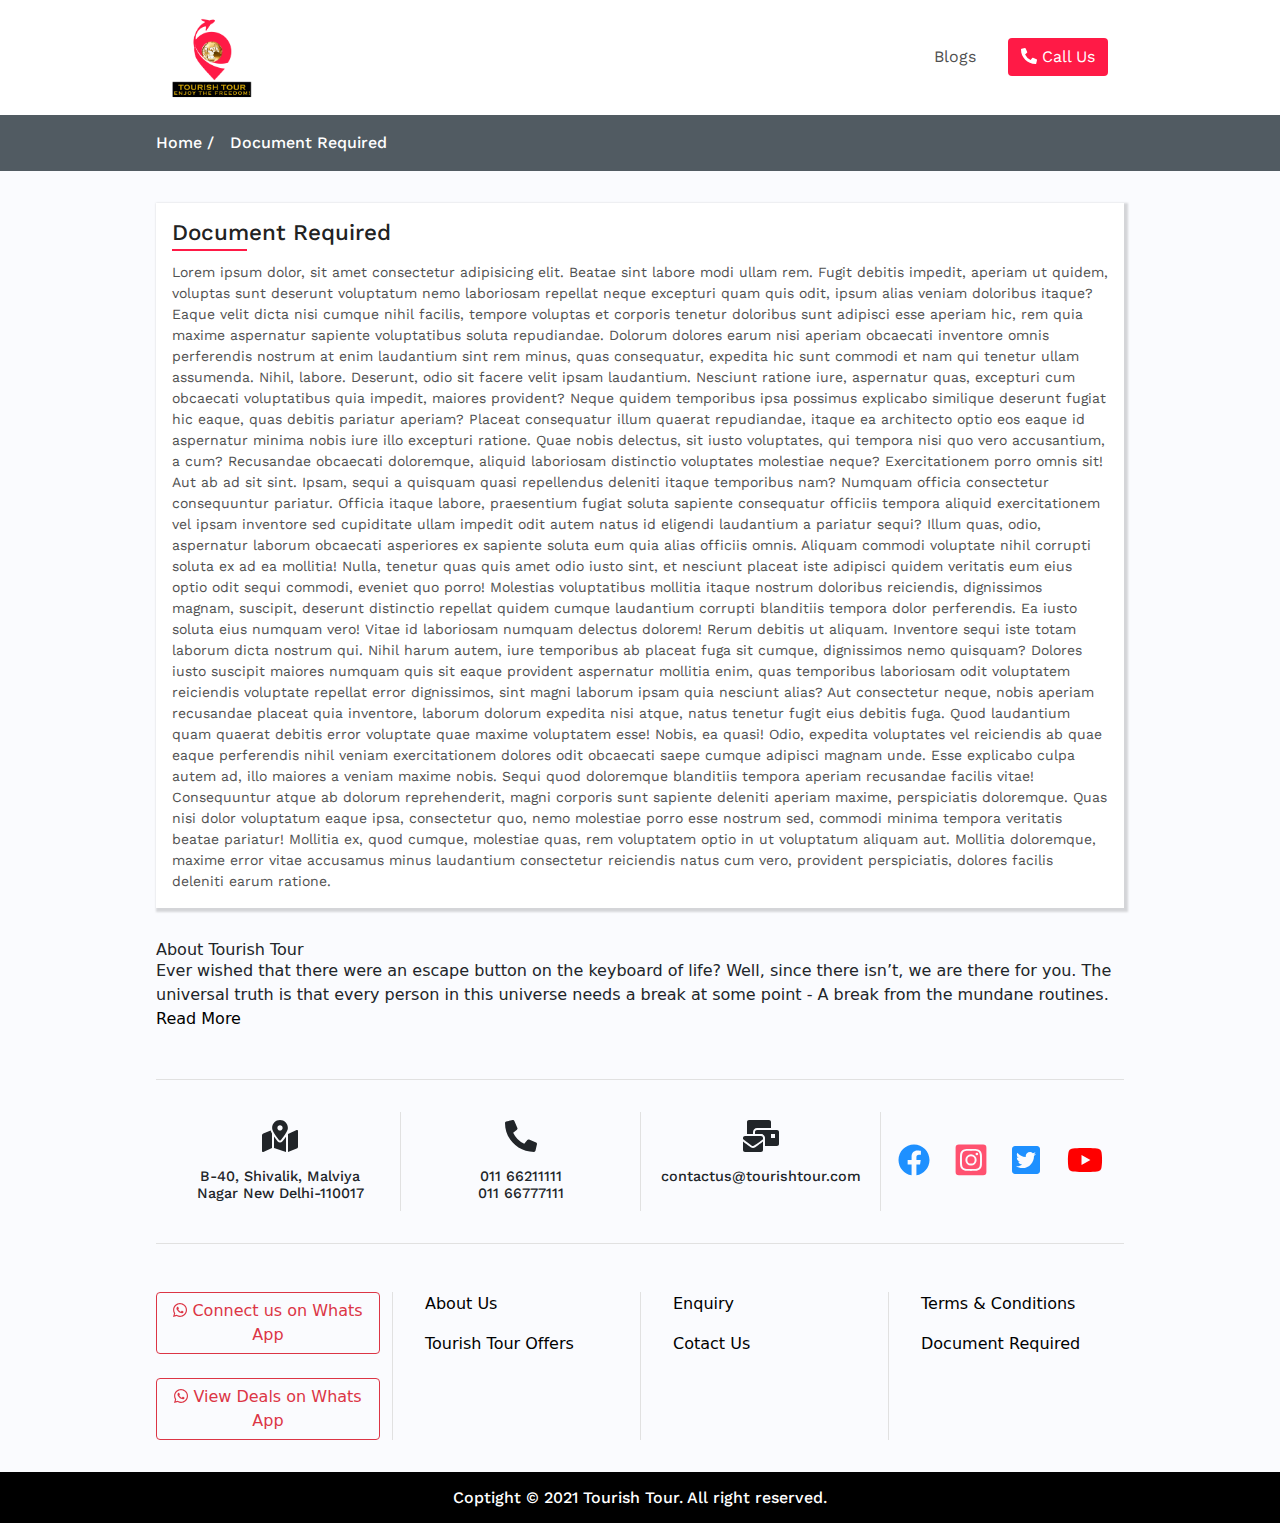
<file: document.html>
<!DOCTYPE html>
<html lang="en">
  <head>
    <meta charset="UTF-8" />
    <meta http-equiv="X-UA-Compatible" content="IE=edge" />
    <meta name="viewport" content="width=device-width, initial-scale=1.0" />
    <title>Tourish Tour</title>
    <link
      rel="shortcut icon"
      href="./assets/image/logo/logo.png"
      type="image/x-icon"
    />
    <!-- Links  -->
    <link rel="stylesheet" href="./assets/plugins/css/bootstrap.min.css" />
    <link rel="stylesheet" href="./assets/plugins/css/slick.css" />
    <link rel="stylesheet" href="./assets/plugins/fontawesome/css/all.css" />
    <link rel="stylesheet" href="./assets/css/style.css" />
  </head>

  <body>
    <div class="header">
      <nav class="navbar containers">
        <div class="nav__brand">
          <a href="index.html">
            <img src="./assets/image/logo/logo.png" alt="Tourish Tour Logo" />
          </a>
        </div>
        <div class="nav__menu">
          <a href="javascript:void(0)"> Blogs </a>
          <a href="javascript:void(0)" class="btn btn-accent"
            ><i class="fas fa-phone-alt"></i> Call Us
          </a>
        </div>
      </nav>
    </div>

    <div class="bread__crumb__section">
      <div class="bread__crumb__container containers">
        <a href="index.html">Home / </a>
        <a href="javascript:void(0)">Document Required</a>
      </div>
    </div>

    <div class="about__section">
      <div class="about__container containers">
        <h5>Document Required</h5>
        <p>
          Lorem ipsum dolor, sit amet consectetur adipisicing elit. Beatae sint
          labore modi ullam rem. Fugit debitis impedit, aperiam ut quidem,
          voluptas sunt deserunt voluptatum nemo laboriosam repellat neque
          excepturi quam quis odit, ipsum alias veniam doloribus itaque? Eaque
          velit dicta nisi cumque nihil facilis, tempore voluptas et corporis
          tenetur doloribus sunt adipisci esse aperiam hic, rem quia maxime
          aspernatur sapiente voluptatibus soluta repudiandae. Dolorum dolores
          earum nisi aperiam obcaecati inventore omnis perferendis nostrum at
          enim laudantium sint rem minus, quas consequatur, expedita hic sunt
          commodi et nam qui tenetur ullam assumenda. Nihil, labore. Deserunt,
          odio sit facere velit ipsam laudantium. Nesciunt ratione iure,
          aspernatur quas, excepturi cum obcaecati voluptatibus quia impedit,
          maiores provident? Neque quidem temporibus ipsa possimus explicabo
          similique deserunt fugiat hic eaque, quas debitis pariatur aperiam?
          Placeat consequatur illum quaerat repudiandae, itaque ea architecto
          optio eos eaque id aspernatur minima nobis iure illo excepturi
          ratione. Quae nobis delectus, sit iusto voluptates, qui tempora nisi
          quo vero accusantium, a cum? Recusandae obcaecati doloremque, aliquid
          laboriosam distinctio voluptates molestiae neque? Exercitationem porro
          omnis sit! Aut ab ad sit sint. Ipsam, sequi a quisquam quasi
          repellendus deleniti itaque temporibus nam? Numquam officia
          consectetur consequuntur pariatur. Officia itaque labore, praesentium
          fugiat soluta sapiente consequatur officiis tempora aliquid
          exercitationem vel ipsam inventore sed cupiditate ullam impedit odit
          autem natus id eligendi laudantium a pariatur sequi? Illum quas, odio,
          aspernatur laborum obcaecati asperiores ex sapiente soluta eum quia
          alias officiis omnis. Aliquam commodi voluptate nihil corrupti soluta
          ex ad ea mollitia! Nulla, tenetur quas quis amet odio iusto sint, et
          nesciunt placeat iste adipisci quidem veritatis eum eius optio odit
          sequi commodi, eveniet quo porro! Molestias voluptatibus mollitia
          itaque nostrum doloribus reiciendis, dignissimos magnam, suscipit,
          deserunt distinctio repellat quidem cumque laudantium corrupti
          blanditiis tempora dolor perferendis. Ea iusto soluta eius numquam
          vero! Vitae id laboriosam numquam delectus dolorem! Rerum debitis ut
          aliquam. Inventore sequi iste totam laborum dicta nostrum qui. Nihil
          harum autem, iure temporibus ab placeat fuga sit cumque, dignissimos
          nemo quisquam? Dolores iusto suscipit maiores numquam quis sit eaque
          provident aspernatur mollitia enim, quas temporibus laboriosam odit
          voluptatem reiciendis voluptate repellat error dignissimos, sint magni
          laborum ipsam quia nesciunt alias? Aut consectetur neque, nobis
          aperiam recusandae placeat quia inventore, laborum dolorum expedita
          nisi atque, natus tenetur fugit eius debitis fuga. Quod laudantium
          quam quaerat debitis error voluptate quae maxime voluptatem esse!
          Nobis, ea quasi! Odio, expedita voluptates vel reiciendis ab quae
          eaque perferendis nihil veniam exercitationem dolores odit obcaecati
          saepe cumque adipisci magnam unde. Esse explicabo culpa autem ad, illo
          maiores a veniam maxime nobis. Sequi quod doloremque blanditiis
          tempora aperiam recusandae facilis vitae! Consequuntur atque ab
          dolorum reprehenderit, magni corporis sunt sapiente deleniti aperiam
          maxime, perspiciatis doloremque. Quas nisi dolor voluptatum eaque
          ipsa, consectetur quo, nemo molestiae porro esse nostrum sed, commodi
          minima tempora veritatis beatae pariatur! Mollitia ex, quod cumque,
          molestiae quas, rem voluptatem optio in ut voluptatum aliquam aut.
          Mollitia doloremque, maxime error vitae accusamus minus laudantium
          consectetur reiciendis natus cum vero, provident perspiciatis, dolores
          facilis deleniti earum ratione.
        </p>
      </div>
    </div>

    <!-- Footer Section -->
    <div class="second__footer">
      <div class="containers">
        <div class="footer__about">
          <h6>About Tourish Tour</h6>
          <p>
            Ever wished that there were an escape button on the keyboard of
            life? Well, since there isn’t, we are there for you. The universal
            truth is that every person in this universe needs a break at some
            point - A break from the mundane routines.
            <a href="javascript:void(0)">Read More</a>
          </p>
        </div>

        <div class="footer__address">
          <div class="row">
            <!-- Address  -->
            <div class="col-sm-3">
              <div class="media">
                <i class="fas fa-map-marked-alt"></i>
                <div class="media-body">
                  <h5 class="mt-0">
                    B-40, Shivalik, Malviya Nagar New Delhi-110017
                  </h5>
                </div>
              </div>
            </div>

            <!-- Call  -->
            <div class="col-sm-3">
              <div class="media">
                <i class="fas fa-phone-alt"></i>
                <div class="media-body">
                  <h5 class="mt-0">011 66211111</h5>
                  <h5 class="mt-0">011 66777111</h5>
                </div>
              </div>
            </div>

            <!-- Emails -->
            <div class="col-sm-3">
              <div class="media">
                <i class="fas fa-mail-bulk"></i>
                <div class="media-body">
                  <h5 class="mt-0">contactus@tourishtour.com</h5>
                </div>
              </div>
            </div>

            <!-- socials -->
            <div class="col-sm-3 social__container">
              <a href="javascript:void(0)" class="social facebook">
                <i class="fab fa-facebook"></i>
              </a>
              <a href="javascript:void(0)" class="social instagram">
                <i class="fab fa-instagram-square"></i>
              </a>
              <a href="javascript:void(0)" class="social twitter">
                <i class="fab fa-twitter-square"></i>
              </a>
              <a href="javascript:void(0)" class="social youtube">
                <i class="fab fa-youtube"></i>
              </a>
            </div>
          </div>
        </div>
      </div>

      <div class="pages__footer">
        <div class="containers">
          <div class="row">
            <div class="col-sm-3 call_div">
              <a
                href="javascript:void(0)"
                type="button"
                class="btn btn-outline-danger"
                ><i class="fab fa-whatsapp"></i> Connect us on Whats App</a
              >
              <a
                href="javascript:void(0)"
                type="button"
                class="btn btn-outline-danger"
                ><i class="fab fa-whatsapp"></i> View Deals on Whats App</a
              >
            </div>

            <div class="col-sm-3 page__links">
              <a href="javascript:void(0)">About Us</a>
              <a href="javascript:void(0)">Tourish Tour Offers</a>
            </div>

            <div class="col-sm-3 page__links">
              <a href="javascript:void(0)">Enquiry</a>
              <a href="javascript:void(0)">Cotact Us</a>
              <!-- <a href="javascript:void(0)">Feedback</a> -->
            </div>

            <div class="col-sm-3 page__links">
              <a href="javascript:void(0)">Terms & Conditions</a>
              <!-- <a href="javascript:void(0)">Bank Account Details</a> -->
              <a href="javascript:void(0)">Document Required</a>
            </div>
          </div>
        </div>
      </div>
    </div>
    <div class="copyright">
      <h6>Coptight &copy; 2021 Tourish Tour. All right reserved.</h6>
    </div>

    <script defer src="./assets/plugins/js/jquery.min.js"></script>
    <script defer src="./assets/plugins/js/popper.min.js"></script>
    <script defer src="./assets/plugins/js/bootstrap.min.js"></script>
    <script defer src="./assets/plugins/js/slick.min.js"></script>
    <script defer src="./assets/plugins/fontawesome/js/all.js"></script>
    <script defer src="./assets/js/main.js"></script>
  </body>
</html>
</file>
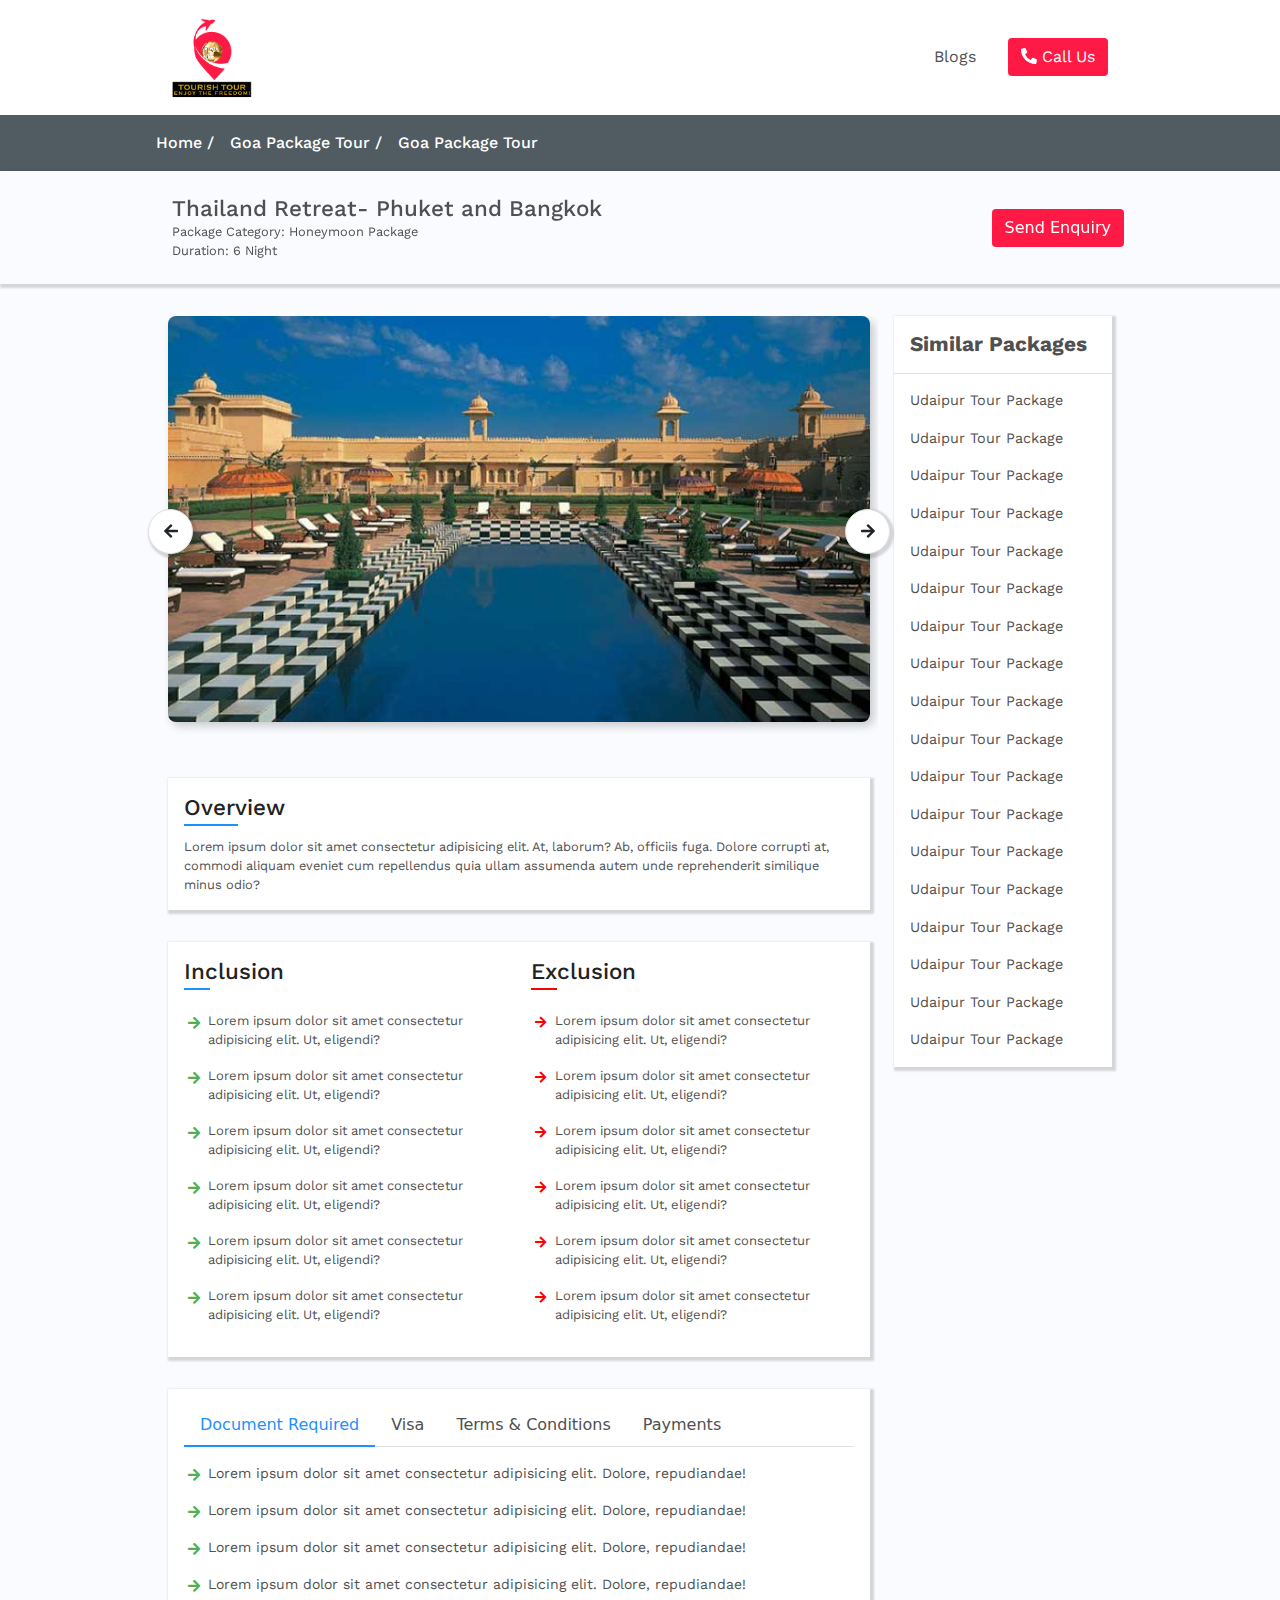
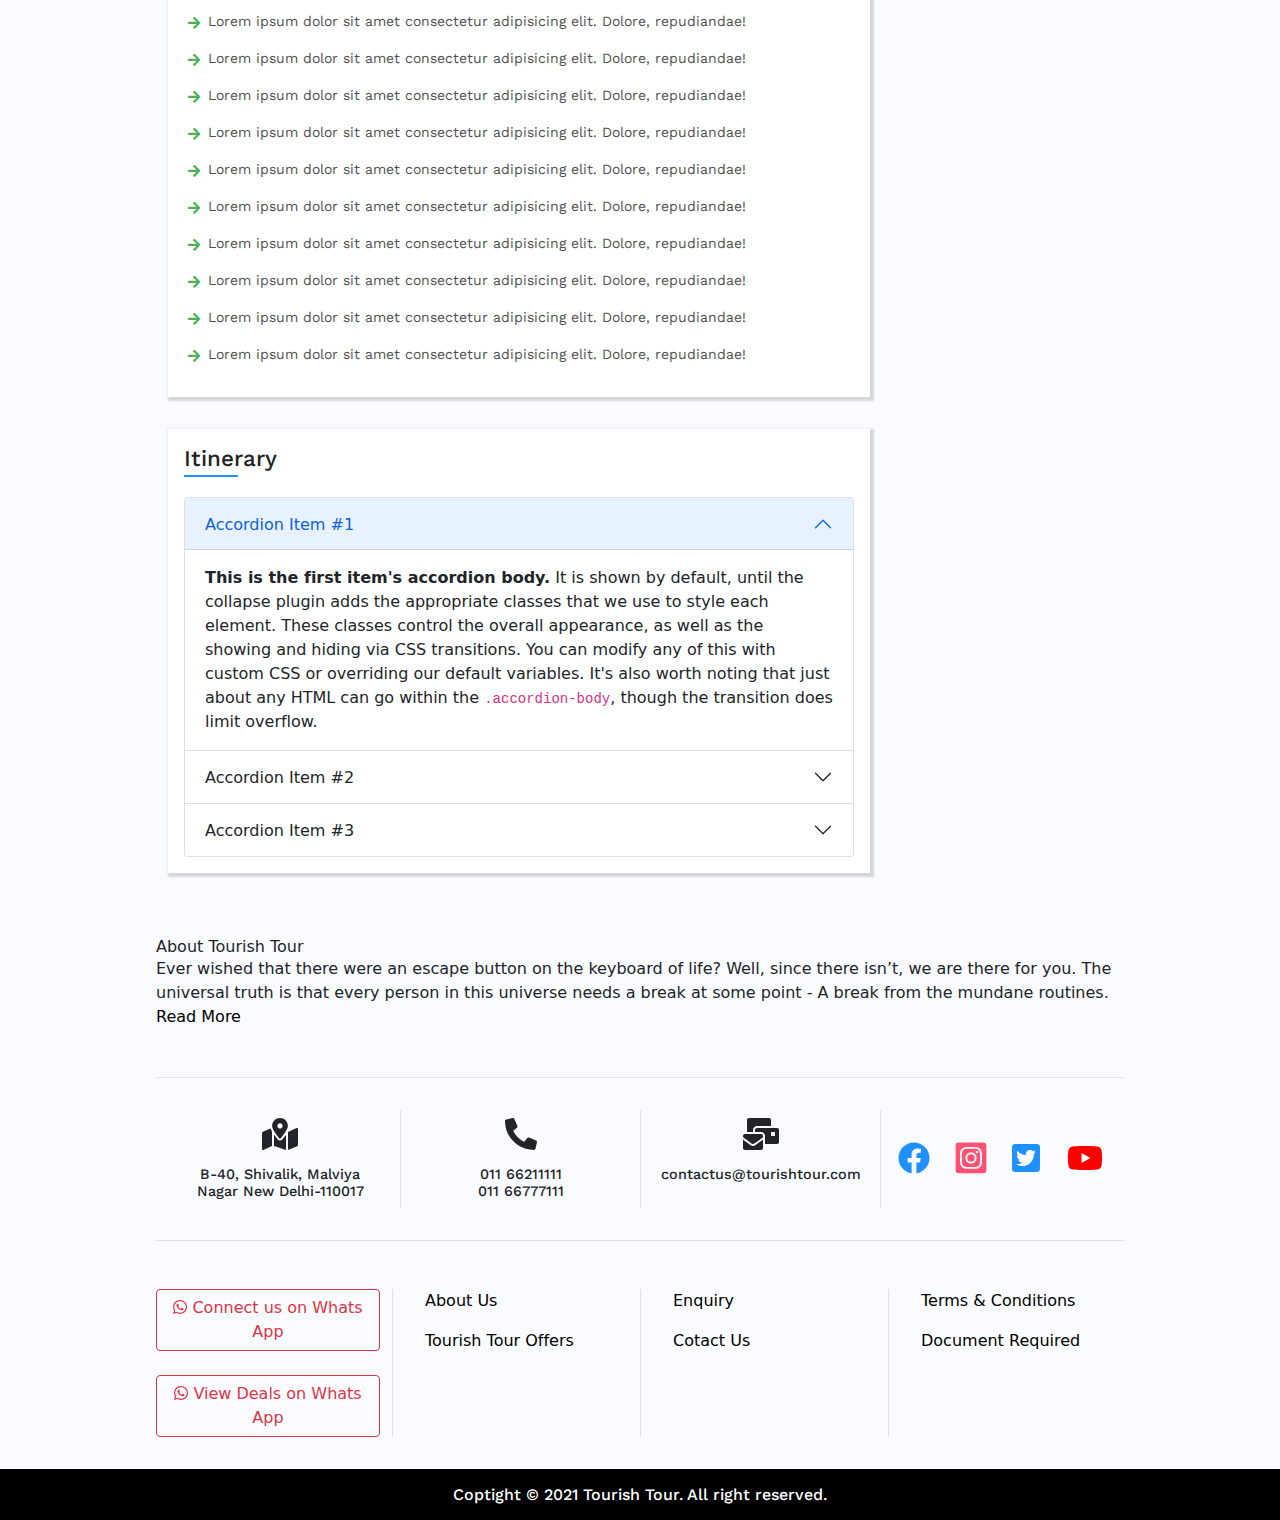
<file: package.html>
<!DOCTYPE html>
<html lang="en">

<head>
  <meta charset="UTF-8" />
  <meta http-equiv="X-UA-Compatible" content="IE=edge" />
  <meta name="viewport" content="width=device-width, initial-scale=1.0" />
  <title>Tourish Tour</title>
  <link rel="shortcut icon" href="./assets/image/logo/logo.png" type="image/x-icon" />
  <!-- Links  -->
  <link rel="stylesheet" href="./assets/plugins/css/bootstrap.min.css" />
  <link rel="stylesheet" href="./assets/plugins/css/slick.css" />
  <link rel="stylesheet" href="./assets/plugins/fontawesome/css/all.css" />
  <link rel="stylesheet" href="./assets/css/style.css" />
</head>

<body>
  <div class="header">
    <nav class="navbar containers">
      <div class="nav__brand">
        <a href="index.html">
          <img src="./assets/image/logo/logo.png" alt="Tourish Tour Logo" />
        </a>
      </div>
      <div class="nav__menu">
        <a href="javascript:void(0)"> Blogs </a>
        <a href="javascript:void(0)" class="btn btn-accent contact"><i class="fas fa-phone-alt"></i> Call Us
        </a>
      </div>
    </nav>
  </div>

  <div class="bread__crumb__section">
    <div class="bread__crumb__container containers">
      <a href="index.html">Home / </a>
      <a href="destination.html">Goa Package Tour / </a>
      <a href="javascript:void(0)">Goa Package Tour</a>
    </div>
  </div>

  <div class="package__detail__section sticky-top">
    <div class="package__detail__container containers">
      <div class="package__details__information">
        <h6>Thailand Retreat- Phuket and Bangkok</h6>
        <p>Package Category: Honeymoon Package</p>
        <p>Duration: 6 Night</p>
      </div>

      <div class="send__enquiry">
        <a href="javascript:void(0)" class="btn btn-accent contact">Send Enquiry</a>
      </div>
    </div>
  </div>

  <div class="container-fluid overview">
    <div class="row containers">
      <div class="col-sm-9">
        <div class="packages_carousel indian pack">
          <div class="pack_sliders containers">
            <div class="package_slider_item">
              <img src="./assets/image/others/pack.jpg" alt="" />
            </div>
            <div class="slider_item">
              <img src="./assets/image/others/pack2.jpg" alt="" />
            </div>
            <div class="package_slider_item">
              <img src="./assets/image/others/pack.jpg" alt="" />
            </div>
            <div class="slider_item">
              <img src="./assets/image/others/pack2.jpg" alt="" />
            </div>
          </div>
        </div>

        <!-- overview  -->
        <div class="packages__overview">
          <h6>Overview</h6>
          <p>
            Lorem ipsum dolor sit amet consectetur adipisicing elit. At,
            laborum? Ab, officiis fuga. Dolore corrupti at, commodi aliquam
            eveniet cum repellendus quia ullam assumenda autem unde
            reprehenderit similique minus odio?
          </p>
        </div>

        <!-- Inclusuon Exlusion  -->
        <div class="inclusion__exclusion__container">
          <div class="row">
            <div class="col-sm-6 inclusion">
              <h6>Inclusion</h6>

              <div class="inclusion__points">
                <p>
                  Lorem ipsum dolor sit amet consectetur adipisicing elit. Ut,
                  eligendi?
                </p>
                <p>
                  Lorem ipsum dolor sit amet consectetur adipisicing elit. Ut,
                  eligendi?
                </p>
                <p>
                  Lorem ipsum dolor sit amet consectetur adipisicing elit. Ut,
                  eligendi?
                </p>
                <p>
                  Lorem ipsum dolor sit amet consectetur adipisicing elit. Ut,
                  eligendi?
                </p>
                <p>
                  Lorem ipsum dolor sit amet consectetur adipisicing elit. Ut,
                  eligendi?
                </p>
                <p>
                  Lorem ipsum dolor sit amet consectetur adipisicing elit. Ut,
                  eligendi?
                </p>
              </div>
            </div>

            <div class="col-sm-6 exlusion">
              <h6>Exclusion</h6>

              <div class="exlusion_points">
                <p>
                  Lorem ipsum dolor sit amet consectetur adipisicing elit. Ut,
                  eligendi?
                </p>
                <p>
                  Lorem ipsum dolor sit amet consectetur adipisicing elit. Ut,
                  eligendi?
                </p>
                <p>
                  Lorem ipsum dolor sit amet consectetur adipisicing elit. Ut,
                  eligendi?
                </p>
                <p>
                  Lorem ipsum dolor sit amet consectetur adipisicing elit. Ut,
                  eligendi?
                </p>
                <p>
                  Lorem ipsum dolor sit amet consectetur adipisicing elit. Ut,
                  eligendi?
                </p>
                <p>
                  Lorem ipsum dolor sit amet consectetur adipisicing elit. Ut,
                  eligendi?
                </p>
              </div>
            </div>
          </div>
        </div>


        <div class="document__section">
          <ul class="nav nav-tabs" id="myTab" role="tablist">
            <li class="nav-item" role="presentation">
              <a class="nav-link active" id="documentT" data-bs-toggle="tab" href="#document" role="tab">Document Required</a>
            </li>
            <li class="nav-item" role="presentation">
              <a class="nav-link" id="visaR" data-bs-toggle="tab" href="#visa" role="tab" aria-controls="Visa"
                aria-selected="false">Visa</a>
            </li>
            <li class="nav-item" role="presentation">
              <a class="nav-link" id="terms_packT" data-bs-toggle="tab" href="#terms_pack" role="tab"
                aria-controls="terms_pack" aria-selected="false">Terms & Conditions</a>
            </li>
            <li class="nav-item" role="presentation">
              <a class="nav-link" id="paymentssS" data-bs-toggle="tab" href="#paymentss" role="tab"
                aria-controls="paymentss" aria-selected="false">Payments</a>
            </li>
          </ul>

          <div class="tab-content" id="myTabContent">
            <!-- Document Section  -->
            <div class="tab-pane fade show active" id="document" role="tabpanel" aria-labelledby="documentT">
              <div class="document__data">
                <p>
                  Lorem ipsum dolor sit amet consectetur adipisicing elit. Dolore,
                  repudiandae!
                </p>
                <p>
                  Lorem ipsum dolor sit amet consectetur adipisicing elit. Dolore,
                  repudiandae!
                </p>
                <p>
                  Lorem ipsum dolor sit amet consectetur adipisicing elit. Dolore,
                  repudiandae!
                </p>
                <p>
                  Lorem ipsum dolor sit amet consectetur adipisicing elit. Dolore,
                  repudiandae!
                </p>
                <p>
                  Lorem ipsum dolor sit amet consectetur adipisicing elit. Dolore,
                  repudiandae!
                </p>
                <p>
                  Lorem ipsum dolor sit amet consectetur adipisicing elit. Dolore,
                  repudiandae!
                </p>
                <p>
                  Lorem ipsum dolor sit amet consectetur adipisicing elit. Dolore,
                  repudiandae!
                </p>
                <p>
                  Lorem ipsum dolor sit amet consectetur adipisicing elit. Dolore,
                  repudiandae!
                </p>
                <p>
                  Lorem ipsum dolor sit amet consectetur adipisicing elit. Dolore,
                  repudiandae!
                </p>
                <p>
                  Lorem ipsum dolor sit amet consectetur adipisicing elit. Dolore,
                  repudiandae!
                </p>
                <p>
                  Lorem ipsum dolor sit amet consectetur adipisicing elit. Dolore,
                  repudiandae!
                </p>
                <p>
                  Lorem ipsum dolor sit amet consectetur adipisicing elit. Dolore,
                  repudiandae!
                </p>
                <p>
                  Lorem ipsum dolor sit amet consectetur adipisicing elit. Dolore,
                  repudiandae!
                </p>
                <p>
                  Lorem ipsum dolor sit amet consectetur adipisicing elit. Dolore,
                  repudiandae!
                </p>
              </div>
            </div>
            <!-- document Section ends  -->

            <!-- Visa Section  -->
            <div class="tab-pane fade" id="visa" role="tabpanel" aria-labelledby="visaR">
              <div class="document__data">
                <p>
                  Lorem ipsum dolor sit amet consectetur adipisicing elit. Dolore,
                  repudiandae!
                </p>
              </div>
            </div>
            <!-- Visa Section ends  -->
            <!-- Terms Section  -->
            <div class="tab-pane fade" id="terms_pack" role="tabpanel" aria-labelledby="terms_packT">

              <div class="document__data">
                <p>
                  Lorem ipsum dolor sit amet consectetur adipisicing elit. Dolore,
                  repudiandae!
                </p>
                <p>
                  Lorem ipsum dolor sit amet consectetur adipisicing elit. Dolore,
                  repudiandae!
                </p>
                <p>
                  Lorem ipsum dolor sit amet consectetur adipisicing elit. Dolore,
                  repudiandae!
                </p>
                <p>
                  Lorem ipsum dolor sit amet consectetur adipisicing elit. Dolore,
                  repudiandae!
                </p>
              </div>
            </div>
            <!-- Terms & Condition Ends  -->

            <!-- Payments Tab  -->
            <div class="tab-pane fade" id="paymentss" role="tabpanel" aria-labelledby="paymentss">
              <div class="document__data">
                <p>
                  Lorem ipsum dolor sit amet consectetur adipisicing elit. Dolore,
                  repudiandae!
                </p>
                <p>
                  Lorem ipsum dolor sit amet consectetur adipisicing elit. Dolore,
                  repudiandae!
                </p>
              </div>
            </div>
            <!-- Payments Ends  -->
          </div>
        </div>


        <!-- Days Iterations Tab  -->
        <div class="dayswise__section">
          <h6>Itinerary</h6>
          <div class="accordion" id="accordionExample">
            <div class="accordion-item">
              <h2 class="accordion-header" id="headingOne">
                <button class="accordion-button" type="button" data-bs-toggle="collapse" data-bs-target="#collapseOne"
                  aria-expanded="true" aria-controls="collapseOne">
                  Accordion Item #1
                </button>
              </h2>
              <div id="collapseOne" class="accordion-collapse collapse show" aria-labelledby="headingOne"
                data-bs-parent="#accordionExample">
                <div class="accordion-body">
                  <strong>This is the first item's accordion body.</strong> It
                  is shown by default, until the collapse plugin adds the
                  appropriate classes that we use to style each element. These
                  classes control the overall appearance, as well as the
                  showing and hiding via CSS transitions. You can modify any
                  of this with custom CSS or overriding our default variables.
                  It's also worth noting that just about any HTML can go
                  within the <code>.accordion-body</code>, though the
                  transition does limit overflow.
                </div>
              </div>
            </div>
            <div class="accordion-item">
              <h2 class="accordion-header" id="headingTwo">
                <button class="accordion-button collapsed" type="button" data-bs-toggle="collapse"
                  data-bs-target="#collapseTwo" aria-expanded="false" aria-controls="collapseTwo">
                  Accordion Item #2
                </button>
              </h2>
              <div id="collapseTwo" class="accordion-collapse collapse" aria-labelledby="headingTwo"
                data-bs-parent="#accordionExample">
                <div class="accordion-body">
                  <strong>This is the second item's accordion body.</strong>
                  It is hidden by default, until the collapse plugin adds the
                  appropriate classes that we use to style each element. These
                  classes control the overall appearance, as well as the
                  showing and hiding via CSS transitions. You can modify any
                  of this with custom CSS or overriding our default variables.
                  It's also worth noting that just about any HTML can go
                  within the <code>.accordion-body</code>, though the
                  transition does limit overflow.
                </div>
              </div>
            </div>
            <div class="accordion-item">
              <h2 class="accordion-header" id="headingThree">
                <button class="accordion-button collapsed" type="button" data-bs-toggle="collapse"
                  data-bs-target="#collapseThree" aria-expanded="false" aria-controls="collapseThree">
                  Accordion Item #3
                </button>
              </h2>
              <div id="collapseThree" class="accordion-collapse collapse" aria-labelledby="headingThree"
                data-bs-parent="#accordionExample">
                <div class="accordion-body">
                  <strong>This is the third item's accordion body.</strong> It
                  is hidden by default, until the collapse plugin adds the
                  appropriate classes that we use to style each element. These
                  classes control the overall appearance, as well as the
                  showing and hiding via CSS transitions. You can modify any
                  of this with custom CSS or overriding our default variables.
                  It's also worth noting that just about any HTML can go
                  within the <code>.accordion-body</code>, though the
                  transition does limit overflow.
                </div>
              </div>
            </div>
          </div>
        </div>

        <!-- col-9 ends  -->
      </div>
      <div class="col-sm-3">
        <div class="similar__package__section">
          <div class="similar__heading">
            <h6>Similar Packages</h6>
          </div>
          <div class="similar__package">
            <a href="javascript:void(0)">Udaipur Tour Package</a>
            <a href="javascript:void(0)">Udaipur Tour Package</a>
            <a href="javascript:void(0)">Udaipur Tour Package</a>
            <a href="javascript:void(0)">Udaipur Tour Package</a>
            <a href="javascript:void(0)">Udaipur Tour Package</a>
            <a href="javascript:void(0)">Udaipur Tour Package</a>
            <a href="javascript:void(0)">Udaipur Tour Package</a>
            <a href="javascript:void(0)">Udaipur Tour Package</a>
            <a href="javascript:void(0)">Udaipur Tour Package</a>
            <a href="javascript:void(0)">Udaipur Tour Package</a>
            <a href="javascript:void(0)">Udaipur Tour Package</a>
            <a href="javascript:void(0)">Udaipur Tour Package</a>
            <a href="javascript:void(0)">Udaipur Tour Package</a>
            <a href="javascript:void(0)">Udaipur Tour Package</a>
            <a href="javascript:void(0)">Udaipur Tour Package</a>
            <a href="javascript:void(0)">Udaipur Tour Package</a>
            <a href="javascript:void(0)">Udaipur Tour Package</a>
            <a href="javascript:void(0)">Udaipur Tour Package</a>
          </div>
        </div>
        <!-- col-sm-3 -->
      </div>
    </div>
  </div>

  <!-- Footer Section -->
  <div class="second__footer">
    <div class="containers">
      <div class="footer__about">
        <h6>About Tourish Tour</h6>
        <p>
          Ever wished that there were an escape button on the keyboard of
          life? Well, since there isn’t, we are there for you. The universal
          truth is that every person in this universe needs a break at some
          point - A break from the mundane routines.
          <a href="javascript:void(0)">Read More</a>
        </p>
      </div>

      <div class="footer__address">
        <div class="row">
          <!-- Address  -->
          <div class="col-sm-3">
            <div class="media">
              <i class="fas fa-map-marked-alt"></i>
              <div class="media-body">
                <h5 class="mt-0">
                  B-40, Shivalik, Malviya Nagar New Delhi-110017
                </h5>
              </div>
            </div>
          </div>

          <!-- Call  -->
          <div class="col-sm-3">
            <div class="media">
              <i class="fas fa-phone-alt"></i>
              <div class="media-body">
                <h5 class="mt-0">011 66211111</h5>
                <h5 class="mt-0">011 66777111</h5>
              </div>
            </div>
          </div>

          <!-- Emails -->
          <div class="col-sm-3">
            <div class="media">
              <i class="fas fa-mail-bulk"></i>
              <div class="media-body">
                <h5 class="mt-0">contactus@tourishtour.com</h5>
              </div>
            </div>
          </div>

          <!-- socials -->
          <div class="col-sm-3 social__container">
            <a href="javascript:void(0)" class="social facebook">
              <i class="fab fa-facebook"></i>
            </a>
            <a href="javascript:void(0)" class="social instagram">
              <i class="fab fa-instagram-square"></i>
            </a>
            <a href="javascript:void(0)" class="social twitter">
              <i class="fab fa-twitter-square"></i>
            </a>
            <a href="javascript:void(0)" class="social youtube">
              <i class="fab fa-youtube"></i>
            </a>
          </div>
        </div>
      </div>
    </div>

    <div class="pages__footer">
      <div class="containers">
        <div class="row">
          <div class="col-sm-3 call_div">
            <a href="javascript:void(0)" type="button" class="btn btn-outline-danger"><i class="fab fa-whatsapp"></i>
              Connect us on Whats App</a>
            <a href="javascript:void(0)" type="button" class="btn btn-outline-danger"><i class="fab fa-whatsapp"></i>
              View Deals on Whats App</a>
          </div>

          <div class="col-sm-3 page__links">
            <a href="javascript:void(0)">About Us</a>
            <a href="javascript:void(0)">Tourish Tour Offers</a>
          </div>

          <div class="col-sm-3 page__links">
            <a href="javascript:void(0)">Enquiry</a>
            <a href="javascript:void(0)">Cotact Us</a>
            <!-- <a href="javascript:void(0)">Feedback</a> -->
          </div>

          <div class="col-sm-3 page__links">
            <a href="javascript:void(0)">Terms & Conditions</a>
            <!-- <a href="javascript:void(0)">Bank Account Details</a> -->
            <a href="javascript:void(0)">Document Required</a>
          </div>
        </div>
      </div>
    </div>
  </div>
  <div class="copyright">
    <h6>Coptight &copy; 2021 Tourish Tour. All right reserved.</h6>
  </div>

  <script defer src="./assets/plugins/js/jquery.min.js"></script>
  <script defer src="./assets/plugins/js/popper.min.js"></script>
  <script defer src="./assets/plugins/js/bootstrap.min.js"></script>
  <script defer src="./assets/plugins/js/slick.min.js"></script>
  <script defer src="./assets/plugins/fontawesome/js/all.js"></script>
  <script defer src="./assets/js/main.js"></script>
</body>

</html>


<!-- Modal -->
<div class="modal fade" id="contact__modal" tabindex="-1" aria-labelledby="contact__modal_label" aria-hidden="true"
  data-toggle="modal" data-backdrop="static" data-keyboard="false">
  <div class="modal-dialog">
    <div class="modal-content">
      <div class="modal-header">
        <h5 class="modal-title" id="contact__modal_label">Contact us</h5>
        <button type="button" class="btn-close" data-bs-dismiss="modal" aria-label="Close"></button>
      </div>
      <div class="modal-body">
        <div class="form-group">
          <label for="">Name</label>
          <input type="text" class="form-control name" />
          <div class="error" id="name_error"></div>
        </div>

        <div class="form-group">
          <label for="">Email</label>
          <input type="email" class="form-control email" />
          <div class="error" id="email_error"></div>
        </div>

        <div class="form-group">
          <label for="">Mobile Number</label>
          <input type="number" class="form-control mobile_number" />
          <div class="error" id="mobile_number_error"></div>
        </div>

        <div class="form-group">
          <label for="">Message</label>
          <textarea name="message" class="form-control message" id="message" cols="30" rows="5"></textarea>
          <div class="error" id="message_error"></div>
        </div>
      </div>
      <div class="modal-footer">
        <button type="button" class="btn btn-primary add__contact">
          Save changes
        </button>
        <button type="button" class="btn btn-secondary" data-bs-dismiss="modal">Close</button>
      </div>
    </div>
  </div>
</div>
</file>
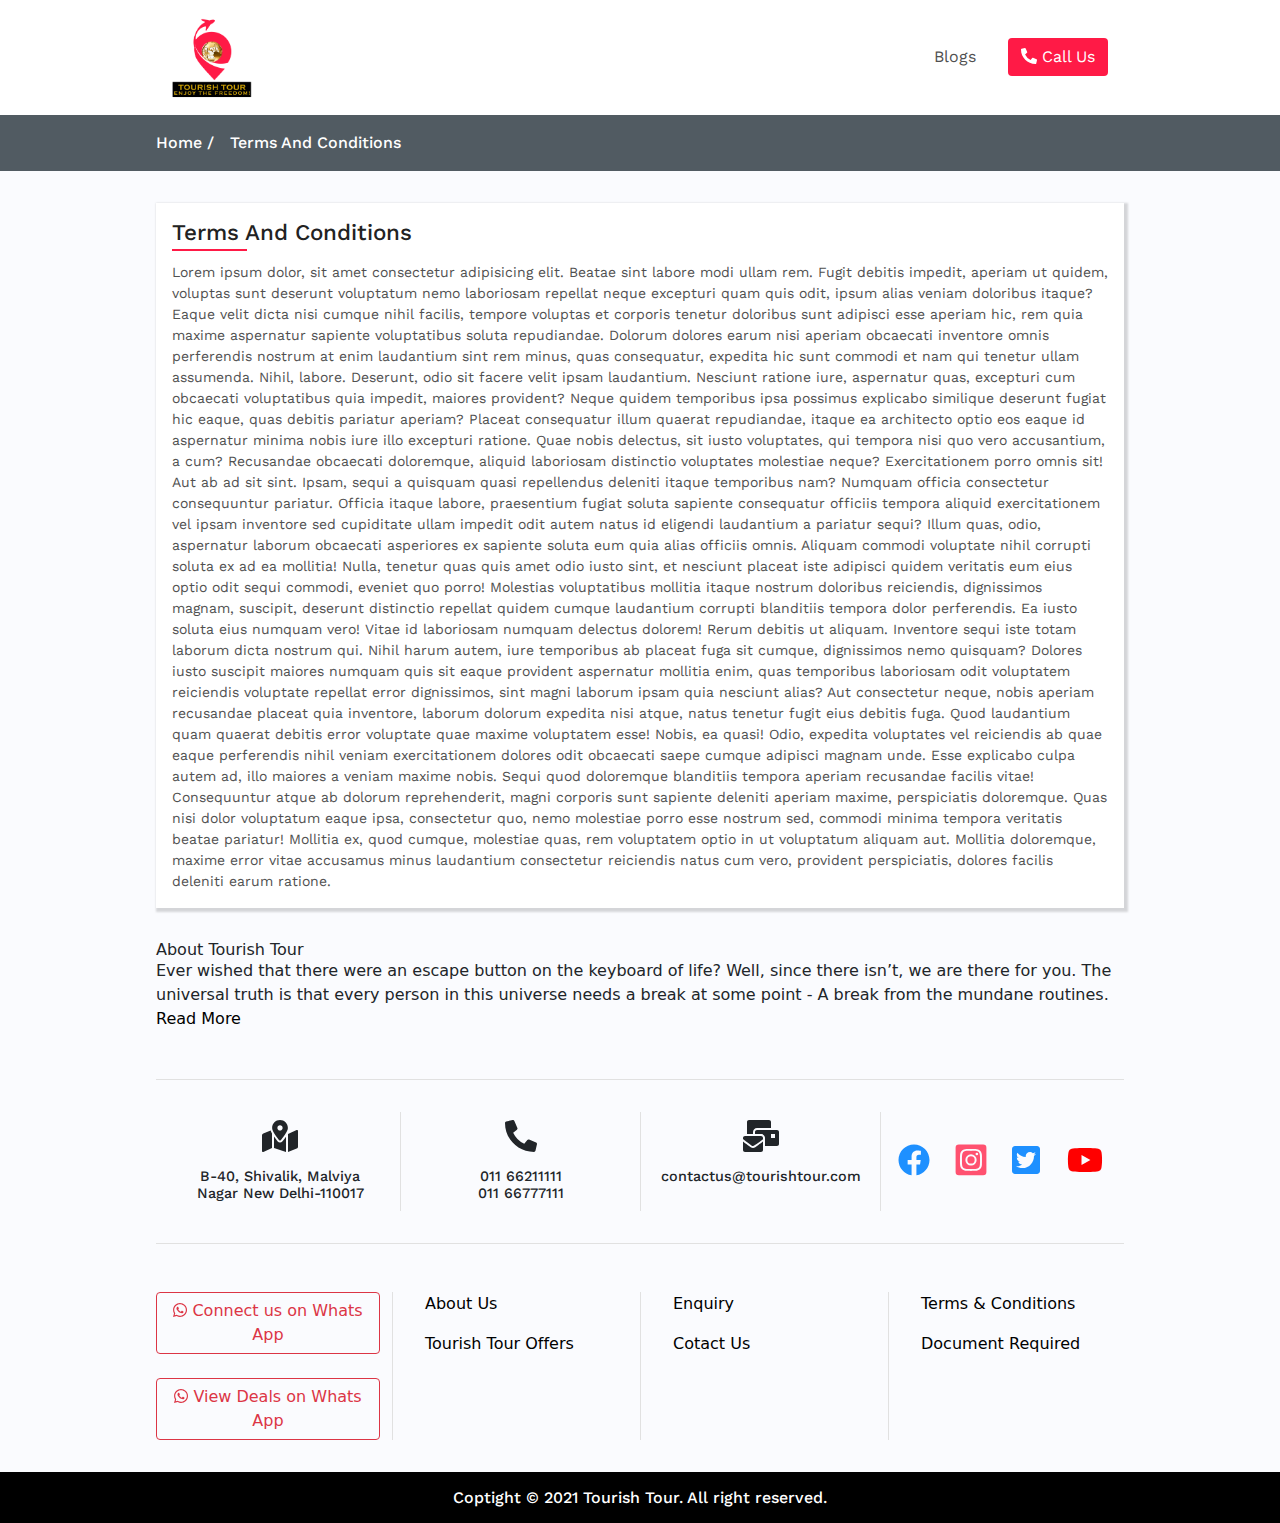
<file: terms.html>
<!DOCTYPE html>
<html lang="en">
  <head>
    <meta charset="UTF-8" />
    <meta http-equiv="X-UA-Compatible" content="IE=edge" />
    <meta name="viewport" content="width=device-width, initial-scale=1.0" />
    <title>Tourish Tour</title>
    <link
      rel="shortcut icon"
      href="./assets/image/logo/logo.png"
      type="image/x-icon"
    />
    <!-- Links  -->
    <link rel="stylesheet" href="./assets/plugins/css/bootstrap.min.css" />
    <link rel="stylesheet" href="./assets/plugins/css/slick.css" />
    <link rel="stylesheet" href="./assets/plugins/fontawesome/css/all.css" />
    <link rel="stylesheet" href="./assets/css/style.css" />
  </head>

  <body>
    <div class="header">
      <nav class="navbar containers">
        <div class="nav__brand">
          <a href="index.html">
            <img src="./assets/image/logo/logo.png" alt="Tourish Tour Logo" />
          </a>
        </div>
        <div class="nav__menu">
          <a href="javascript:void(0)"> Blogs </a>
          <a href="javascript:void(0)" class="btn btn-accent"
            ><i class="fas fa-phone-alt"></i> Call Us
          </a>
        </div>
      </nav>
    </div>

    <div class="bread__crumb__section">
      <div class="bread__crumb__container containers">
        <a href="index.html">Home / </a>
        <a href="javascript:void(0)">Terms And Conditions</a>
      </div>
    </div>

    <div class="about__section">
      <div class="about__container containers">
        <h5>Terms And Conditions</h5>
        <p>
          Lorem ipsum dolor, sit amet consectetur adipisicing elit. Beatae sint
          labore modi ullam rem. Fugit debitis impedit, aperiam ut quidem,
          voluptas sunt deserunt voluptatum nemo laboriosam repellat neque
          excepturi quam quis odit, ipsum alias veniam doloribus itaque? Eaque
          velit dicta nisi cumque nihil facilis, tempore voluptas et corporis
          tenetur doloribus sunt adipisci esse aperiam hic, rem quia maxime
          aspernatur sapiente voluptatibus soluta repudiandae. Dolorum dolores
          earum nisi aperiam obcaecati inventore omnis perferendis nostrum at
          enim laudantium sint rem minus, quas consequatur, expedita hic sunt
          commodi et nam qui tenetur ullam assumenda. Nihil, labore. Deserunt,
          odio sit facere velit ipsam laudantium. Nesciunt ratione iure,
          aspernatur quas, excepturi cum obcaecati voluptatibus quia impedit,
          maiores provident? Neque quidem temporibus ipsa possimus explicabo
          similique deserunt fugiat hic eaque, quas debitis pariatur aperiam?
          Placeat consequatur illum quaerat repudiandae, itaque ea architecto
          optio eos eaque id aspernatur minima nobis iure illo excepturi
          ratione. Quae nobis delectus, sit iusto voluptates, qui tempora nisi
          quo vero accusantium, a cum? Recusandae obcaecati doloremque, aliquid
          laboriosam distinctio voluptates molestiae neque? Exercitationem porro
          omnis sit! Aut ab ad sit sint. Ipsam, sequi a quisquam quasi
          repellendus deleniti itaque temporibus nam? Numquam officia
          consectetur consequuntur pariatur. Officia itaque labore, praesentium
          fugiat soluta sapiente consequatur officiis tempora aliquid
          exercitationem vel ipsam inventore sed cupiditate ullam impedit odit
          autem natus id eligendi laudantium a pariatur sequi? Illum quas, odio,
          aspernatur laborum obcaecati asperiores ex sapiente soluta eum quia
          alias officiis omnis. Aliquam commodi voluptate nihil corrupti soluta
          ex ad ea mollitia! Nulla, tenetur quas quis amet odio iusto sint, et
          nesciunt placeat iste adipisci quidem veritatis eum eius optio odit
          sequi commodi, eveniet quo porro! Molestias voluptatibus mollitia
          itaque nostrum doloribus reiciendis, dignissimos magnam, suscipit,
          deserunt distinctio repellat quidem cumque laudantium corrupti
          blanditiis tempora dolor perferendis. Ea iusto soluta eius numquam
          vero! Vitae id laboriosam numquam delectus dolorem! Rerum debitis ut
          aliquam. Inventore sequi iste totam laborum dicta nostrum qui. Nihil
          harum autem, iure temporibus ab placeat fuga sit cumque, dignissimos
          nemo quisquam? Dolores iusto suscipit maiores numquam quis sit eaque
          provident aspernatur mollitia enim, quas temporibus laboriosam odit
          voluptatem reiciendis voluptate repellat error dignissimos, sint magni
          laborum ipsam quia nesciunt alias? Aut consectetur neque, nobis
          aperiam recusandae placeat quia inventore, laborum dolorum expedita
          nisi atque, natus tenetur fugit eius debitis fuga. Quod laudantium
          quam quaerat debitis error voluptate quae maxime voluptatem esse!
          Nobis, ea quasi! Odio, expedita voluptates vel reiciendis ab quae
          eaque perferendis nihil veniam exercitationem dolores odit obcaecati
          saepe cumque adipisci magnam unde. Esse explicabo culpa autem ad, illo
          maiores a veniam maxime nobis. Sequi quod doloremque blanditiis
          tempora aperiam recusandae facilis vitae! Consequuntur atque ab
          dolorum reprehenderit, magni corporis sunt sapiente deleniti aperiam
          maxime, perspiciatis doloremque. Quas nisi dolor voluptatum eaque
          ipsa, consectetur quo, nemo molestiae porro esse nostrum sed, commodi
          minima tempora veritatis beatae pariatur! Mollitia ex, quod cumque,
          molestiae quas, rem voluptatem optio in ut voluptatum aliquam aut.
          Mollitia doloremque, maxime error vitae accusamus minus laudantium
          consectetur reiciendis natus cum vero, provident perspiciatis, dolores
          facilis deleniti earum ratione.
        </p>
      </div>
    </div>

    <!-- Footer Section -->
    <div class="second__footer">
      <div class="containers">
        <div class="footer__about">
          <h6>About Tourish Tour</h6>
          <p>
            Ever wished that there were an escape button on the keyboard of
            life? Well, since there isn’t, we are there for you. The universal
            truth is that every person in this universe needs a break at some
            point - A break from the mundane routines.
            <a href="javascript:void(0)">Read More</a>
          </p>
        </div>

        <div class="footer__address">
          <div class="row">
            <!-- Address  -->
            <div class="col-sm-3">
              <div class="media">
                <i class="fas fa-map-marked-alt"></i>
                <div class="media-body">
                  <h5 class="mt-0">
                    B-40, Shivalik, Malviya Nagar New Delhi-110017
                  </h5>
                </div>
              </div>
            </div>

            <!-- Call  -->
            <div class="col-sm-3">
              <div class="media">
                <i class="fas fa-phone-alt"></i>
                <div class="media-body">
                  <h5 class="mt-0">011 66211111</h5>
                  <h5 class="mt-0">011 66777111</h5>
                </div>
              </div>
            </div>

            <!-- Emails -->
            <div class="col-sm-3">
              <div class="media">
                <i class="fas fa-mail-bulk"></i>
                <div class="media-body">
                  <h5 class="mt-0">contactus@tourishtour.com</h5>
                </div>
              </div>
            </div>

            <!-- socials -->
            <div class="col-sm-3 social__container">
              <a href="javascript:void(0)" class="social facebook">
                <i class="fab fa-facebook"></i>
              </a>
              <a href="javascript:void(0)" class="social instagram">
                <i class="fab fa-instagram-square"></i>
              </a>
              <a href="javascript:void(0)" class="social twitter">
                <i class="fab fa-twitter-square"></i>
              </a>
              <a href="javascript:void(0)" class="social youtube">
                <i class="fab fa-youtube"></i>
              </a>
            </div>
          </div>
        </div>
      </div>

      <div class="pages__footer">
        <div class="containers">
          <div class="row">
            <div class="col-sm-3 call_div">
              <a
                href="javascript:void(0)"
                type="button"
                class="btn btn-outline-danger"
                ><i class="fab fa-whatsapp"></i> Connect us on Whats App</a
              >
              <a
                href="javascript:void(0)"
                type="button"
                class="btn btn-outline-danger"
                ><i class="fab fa-whatsapp"></i> View Deals on Whats App</a
              >
            </div>

            <div class="col-sm-3 page__links">
              <a href="javascript:void(0)">About Us</a>
              <a href="javascript:void(0)">Tourish Tour Offers</a>
            </div>

            <div class="col-sm-3 page__links">
              <a href="javascript:void(0)">Enquiry</a>
              <a href="javascript:void(0)">Cotact Us</a>
              <!-- <a href="javascript:void(0)">Feedback</a> -->
            </div>

            <div class="col-sm-3 page__links">
              <a href="javascript:void(0)">Terms & Conditions</a>
              <!-- <a href="javascript:void(0)">Bank Account Details</a> -->
              <a href="javascript:void(0)">Document Required</a>
            </div>
          </div>
        </div>
      </div>
    </div>
    <div class="copyright">
      <h6>Coptight &copy; 2021 Tourish Tour. All right reserved.</h6>
    </div>

    <script defer src="./assets/plugins/js/jquery.min.js"></script>
    <script defer src="./assets/plugins/js/popper.min.js"></script>
    <script defer src="./assets/plugins/js/bootstrap.min.js"></script>
    <script defer src="./assets/plugins/js/slick.min.js"></script>
    <script defer src="./assets/plugins/fontawesome/js/all.js"></script>
    <script defer src="./assets/js/main.js"></script>
  </body>
</html>
</file>
<file: assets/css/main.css>
/* import Fonts  */
@import url("https://fonts.googleapis.com/css2?family=Satisfy&display=swap");
/* @import url("https://fonts.googleapis.com/css2?family=Roboto:ital,wght@0,100;0,300;0,400;0,500;0,700;0,900;1,100;1,300;1,400;1,500;1,700;1,900&display=swap"); */
@import url("https://fonts.googleapis.com/css2?family=Poppins:wght@300&display=swap");
@import url("https://fonts.googleapis.com/css2?family=Josefin+Sans:ital,wght@1,300&display=swap");

/* Box sizing rules */
*,
*::before,
*::after {
  box-sizing: border-box;
}

/* Remove default margin */
body,
h1,
h2,
h3,
h4,
p,
figure,
blockquote,
dl,
dd {
  margin: 0;
}

/* Remove list styles on ul, ol elements with a list role, which suggests default styling will be removed */
ul[role="list"],
ol[role="list"] {
  list-style: none;
}

/* Set core root defaults */
html:focus-within {
  scroll-behavior: smooth;
  font-size: 16px;
}

/* Set core body defaults */
body {
  min-height: 100vh;
  text-rendering: optimizeSpeed;
  line-height: 1.5;
  overflow-x: hidden;
  background: #fafbfe;
  box-sizing: border-box;
}

/* A elements that don't have a class get default styles */
a:not([class]) {
  text-decoration-skip-ink: auto;
}

a {
  text-decoration: none;
  color: var(--black);
}

/* Make images easier to work with */
img,
picture {
  max-width: 100%;
  display: block;
}

/* Inherit fonts for inputs and buttons */
input,
button,
textarea,
select {
  font: inherit;
}

input:focus-visible,
select:focus-visible,
textarea:focus-visible {
  border: none;
  outline: none;
}

/* Remove all animations, transitions and smooth scroll for people that prefer not to see them */
@media (prefers-reduced-motion: reduce) {
  html:focus-within {
    scroll-behavior: auto;
  }

  *,
  *::before,
  *::after {
    animation-duration: 0.01ms !important;
    animation-iteration-count: 1 !important;
    transition-duration: 0.01ms !important;
    scroll-behavior: auto !important;
  }
}

/* Variables  */
:root {
  --primary: #1593ff;
  --secondary: #10c7dd;
  --red: #dc3545;
  --red-froly-color: #f56d6d;
  --orange: #fd7e14;
  --yellow: #edd009;
  --white: #fff;
  --second-white: #fafbfe;
  --black: #000;
  --gray: #505050;
  --border-color: #e1e1e1;
  --border-color2: #f0f0f0;
  --font-family-heading: "Josefin Sans", sans-serif;
  --font-family-satify: "Satisfy", cursive;
  --font-family-para: "Poppins", sans-serif;
  --max-with: 1140px;
  --font-size: 16px;
  --heading: 32px;
  --box-shadow: 0 0.5rem 1rem rgba(0, 0, 0, 0.15);
  --accent: #ff1a46;
  --accent-hover: #d10c34;
}

.containers {
  max-width: var(--max-with);
  margin: 0 auto;
}

/* Navbar  */
.header {
  width: 100%;
  height: 700px;
  background: url("../image/banner/banner.jpg") top left no-repeat;
  background-size: cover;
  position: relative;
  z-index: 0;
}

.header::after {
  content: "";
  width: 100%;
  height: 700px;
  background: rgba(0, 0, 0, 0.4);
  position: absolute;
  top: 0;
  left: 0;
  z-index: -1;
}

.navbar {
  width: 100%;
  display: flex;
  justify-content: space-between;
  align-items: center;
  padding: 0 1rem;
}

.nav__brand img {
  width: 100%;
  max-width: 120px;
  padding: 1rem 0;
}

.nav__menu {
  width: 50%;
  display: flex;
  justify-content: flex-end;
  align-items: center;
  gap: 2rem;
}

/* Banner css  */

.banner {
  width: 100%;
  height: 500px;
  display: flex;
  justify-content: center;
  align-items: center;
  flex-direction: column;
  gap: 1.5rem;
  padding: 0 1rem;
}

.banner h4 {
  font-size: var(--heading);
  font-family: var(--font-family-heading);
  font-weight: 900;
  color: var(--white);
}

.search-package-div {
  width: 80%;
  margin: 0 auto;
  background: var(--white);
  height: 60px;
  border-radius: 4px;
  overflow: hidden;
}

.search-package-div .search__type {
  padding: 0;
  height: 100%;
}

.search-package-div .search__type:nth-child(2) {
  border-left: 2px solid var(--border-color);
}

.search-package-div .search__type .form-group {
  height: 100%;
}

.search-package-div .search__type .form-control {
  border: none;
  height: 100%;
  outline: none;
  width: 100%;
  padding-left: 2.5rem;
}

.search-button {
  height: 100%;
  display: flex;
  justify-content: center;
  align-items: center;
  background: var(--accent);
  color: var(--white);
  cursor: pointer;
  transition: 300ms ease-in;
}

.search-button:hover {
  background-color: var(--accent-hover);
  transition: 300ms ease-in;
}

.search-button a {
  font-size: 1.3rem;
  font-weight: 500;
  color: var(--white);
}

.btn-accent {
  background-color: var(--accent);
  transition: 300ms ease-in;
  color: #fff;
  outline: none;
}

.btn-accent:focus {
  outline: none;
}

.btn-accent:hover {
  background-color: var(--accent-hover);
  transition: 300ms ease-in;
  color: #fff;
}

/* Banner css  Ends */

/* Package Type Container  */

.package__type__container {
  width: 100%;
  background: var(--white);
  border: 2px solid var(--border-color);
  border-radius: 30px;
  box-shadow: var(--box-shadow);
  transform: translateY(-50%);
  box-sizing: border-box;
}

.package__type__container .col-sm-3 {
  padding: 0.8rem;
}

.package__type__container .col-sm-3:nth-child(2),
.package__type__container .col-sm-3:nth-child(3),
.package__type__container .col-sm-3:nth-child(4) {
  border-left: 1px solid var(--border-color);
}

.package__type__container .media {
  display: flex;
  justify-content: center;
  align-items: center;
  cursor: pointer;
  gap: 1rem;
}

.package__type__container .media .media-body {
  display: flex;
  justify-content: flex-start;
  align-items: center;
}

.package__type__container .media img {
  width: 100%;
  max-width: 45px;
  height: auto;
}

.package__type__container .media .media-body h5 {
  font-size: 0.9rem;
  margin: auto;
}

/* Package Type Container  Ends */

/* Pacakge Slider  */

.packages_sliders {
  width: 100%;
  padding: 60px 0;
  box-sizing: border-box;
}

.packages_sliders h4 {
  width: 100%;
  font-size: var(--heading);
  font-family: var(--font-family-heading);
  padding-bottom: 1rem;
  font-weight: bold;
  color: var(--black);
  box-sizing: border-box;
}

.sliders,
.indian__container,
.holidays__container,
.honeymoon__container {
  width: 100%;
  display: flex;
  justify-content: center;
  align-items: center;
  border-radius: 30px;
}

.sliders div img {
  width: 100%;
  height: 250px;
  display: block;
  object-fit: cover;
  object-position: top;
}

.indian__container div img {
  width: 100%;
  height: 200px;
  display: block;
  object-fit: cover;
  object-position: top;
}

.holidays__container div img {
  width: 100%;
  height: 250px;
  display: block;
  object-fit: cover;
  object-position: top;
}

.honeymoon__container div img {
  width: 100%;
  height: 440px;
  display: block;
  object-fit: cover;
  object-position: top;
}

/* Indian Slider  */

.indian,
.holidays,
.honeymoon {
  padding: 3rem 0;
}

.indian {
  background: #f6f5f5;
}

.honeymoon {
  background: url("../image/background/back.jpg") top left;
  position: relative;
  z-index: 0;
  /* background: #f6f5f5; */
}

.honeymoon h4 {
  color: var(--white);
}

.honeymoon::after {
  content: "";
  width: 100%;
  height: 100%;
  background: rgba(0, 0, 0, 0.5);
  position: absolute;
  top: 0;
  left: 0;
  z-index: -1;
}

.slick-arrow {
  width: 45px;
  height: 45px;
  align-content: center;
  box-shadow: var(--box-shadow);
  display: flex;
  justify-content: center;
  align-items: center;
  border: 1px solid var(--border-color);
  padding: 0.5rem;
  box-sizing: border-box;
  position: relative;
  background: var(--white);
  border-radius: 100%;
}

.slick-arrow svg {
  font-size: 1rem;
}

.slider_item {
  margin: 0 8px;
  box-shadow: 4px 4px 10px rgb(0 0 0 / 20%);
  border-radius: 8px;
  overflow: hidden;
}

.slick-list.draggable {
  padding-bottom: 24px;
}

.pack .slick-list {
  margin: 0 -8px;
}

.caret-left {
  position: absolute;
  left: -20px;
  z-index: 3;
}

.caret-right {
  position: absolute;
  align-self: center;
  right: -20px;
  z-index: 3;
}

/* Pacakge Slider  Ends */

/* BEst packages  */

.best__packages {
  width: 100%;
  padding: 5rem 0;
}

.best__packages h6 {
  font-size: 1.5rem;
  font-weight: bold;
  font-family: var(--font-family-heading);
  margin-bottom: 2rem;
  color: var(--black);
}

.best__img__div {
  width: 100%;
  border-radius: 10px;
  border: 1px solid var(--border-color);
  box-shadow: var(--box-shadow);
  margin-bottom: 2rem;
}

.best__img__div img {
  width: 100%;
  height: 80%;
  border-top-left-radius: 10px;
  border-top-right-radius: 10px;
  object-fit: cover;
  object-position: center;
}

.best__img__div p {
  font-size: 1rem;
  font-weight: bold;
  font-family: var(--font-family-para);
  padding: .5rem 1rem;
  text-align: center;
  color: var(--black);
}

.best__img__div:hover {
  transform: scale(1.1, 1.1);
}

.img__wrapper {
  width: 100%;
  display: flex;
  justify-content: flex-start;
  border-radius: 10px;
  margin-bottom: 1rem;
  background: var(--white);
  border-radius: 10px;
  overflow: hidden;
  background: #fff;
  box-shadow: var(--box-shadow);
}

.img__area img {
  width: 100%;
  height: auto;
  object-fit: cover;
  object-position: top;
  border-bottom-left-radius: 10px;
  border-top-left-radius: 10px;
}

.img__info {
  display: flex;
  justify-content: flex-start;
  flex-direction: column;
}

.img__info__header {
  padding: 1rem;
  box-sizing: border-box;
  border-bottom: 1px solid var(--border-color2);
}

/* .img__info__des {
  padding: 1rem;
  box-sizing: border-box;
  flex: auto;
  font-weight: 400;
}

.img__info__des p {
  font-weight: 500;
  font-family: var(--font-family-para);
  color: dodgerblue;
} */

.img__info__header h6 {
  font-size: 1.2rem;
  margin-bottom: 0;
  font-weight: bold;
  font-family: var(--font-family-para);
}

.img__other__info {
  display: flex;
  justify-content: space-between;
  align-items: center;
  padding: 1rem;
  box-sizing: border-box;
  border-top: 1px solid var(--border-color2);
}

.img__other__info p {
  font-size: 0.8rem;
  font-weight: bold;
  color: #696969;
  font-family: var(--font-family-para);
}

.img__other__info h5 {
  font-size: 1.2rem;
  font-weight: bold;
  color: var(--accent);
  font-family: var(--font-family-para);
}

/* Footer  */

.footer__packages {
  width: 100%;
  background: var(--white);
  padding: 2rem 0;
}

.footer__packages .container-fluid {
  width: 100%;
  padding: 1.875rem 0;
}

.footer__packages h6 {
  font-size: var(--font-family-para);
  margin-bottom: 2rem;
}

.packages__footer__list {
  width: 100%;
  display: flex;
  justify-content: flex-start;
  align-content: center;
  gap: 1rem;
  flex-direction: column;
  margin: 2rem 0;
}

.packages__footer__list a {
  font-size: 0.8rem;
  color: #8f8f8f;
}

.packages__footer__list a:hover {
  color: #0056b3;
}

/* Footer Ends */

/* Second Footer */

.second__footer {
  width: 100%;
  background: #fafbfe;
  margin: 2rem 0;
}

.footer__about {
  width: 100%;
}

.footer__address {
  width: 100%;
  margin: 3rem 0;
  padding: 2rem 1rem;
  border-top: 1px solid var(--border-color);
  border-bottom: 1px solid var(--border-color);
}

.footer__address .media {
  display: flex;
  justify-content: center;
  align-content: center;
  flex-direction: column;
}

.footer__address .col-sm-3:nth-child(2),
.footer__address .col-sm-3:nth-child(3),
.footer__address .col-sm-3:nth-child(4) {
  border-left: 1px solid var(--border-color);
}

.footer__address .col-sm-3 .media {
  display: flex;
  justify-content: center;
  align-content: center;
  flex-direction: column;
  gap: 1rem;
  padding: 0.5rem;
}

.footer__address .col-sm-3 .media svg {
  font-size: 2rem;
  margin: 0 auto;
}

.footer__address .col-sm-3 .media .media-body {
  text-align: center;
}

.footer__address .col-sm-3 .media .media-body h5 {
  font-size: 0.9rem;
  font-family: var(--font-family-para);
}

.social__container {
  display: flex;
  justify-content: center;
  align-content: center;
  gap: 1rem;
}

.social {
  font-size: 2rem;
  margin: auto;
}

.facebook,
.facebook:hover {
  color: dodgerblue;
}

.instagram,
.instagram:hover {
  color: #ff5170;
  transform: scale(1.1);
}

.twitter,
.twitter:hover {
  color: dodgerblue;
}

.youtube,
.youtube:hover {
  color: red;
}

.pages__footer {
  width: 100%;
}

.social:hover {
  transform: scale(1.1, 1.1);
}

.pages__footer .col-sm-3:nth-child(2),
.pages__footer .col-sm-3:nth-child(3),
.pages__footer .col-sm-3:nth-child(4) {
  border-left: 1px solid var(--border-color);
}

.call_div {
  display: flex;
  justify-content: center;
  align-content: center;
  flex-direction: column;
  gap: 1.5rem;
}

.page__links {
  display: flex;
  align-content: center;
  flex-direction: column;
  gap: 1rem;
  padding-left: 2rem;
}

.copyright {
  width: 100%;
  text-align: center;
  background: var(--black);
  padding: 1rem 0;
}

.copyright h6 {
  font-size: var(--font-size);
  font-family: var(--font-family-para);
  color: var(--white);
}

/* Second Footer Ends */

/* MEdia Queies */

@media (min-width: 1024px) {
  .containers {
    max-width: 1000px !important;
  }

  .header {
    height: 500px;
  }

  .header::after {
    height: 500px;
  }
}

@media (min-width: 1024px) {
  .containers {
    max-width: 968px !important;
  }

  .banner {
    height: 200px;
  }
}

@media (min-width: 1366px) {
  .containers {
    max-width: 1200px !important;
  }

  .banner {
    height: 250px;
  }
}

@media (min-width: 1440px) {
  .containers {
    max-width: 1300px !important;
  }

  .banner {
    height: 250px;
  }
}

@media (min-width: 1600px) {
  .containers {
    max-width: 1344px !important;
  }

  .header {
    height: 750px;
  }

  .header::after {
    height: 750px;
  }
}

@media (min-width: 1800px) {
  .containers {
    max-width: 1470px !important;
  }

  .header {
    height: 800px;
  }

  .header::after {
    height: 800px;
  }
}

#contact__modal {
  position: absolute;
  right: 0;
  top: 0;
  height: 100vh;
}
</file>
<file: assets/css/style.css>
/* import Fonts  */
@import url("https://fonts.googleapis.com/css2?family=Work+Sans&display=swap");
@import url("https://fonts.googleapis.com/css2?family=Josefin+Sans:ital,wght@1,300&display=swap");

/* Box sizing rules */
*,
*::before,
*::after {
  box-sizing: border-box;
}

/* Remove default margin */
body,
h1,
h2,
h3,
h4,
h5,
h6,
p,
figure,
blockquote,
dl,
dd {
  margin: 0;
}

/* Remove list styles on ul, ol elements with a list role, which suggests default styling will be removed */
ul[role="list"],
ol[role="list"] {
  list-style: none;
}

/* Set core root defaults */
html:focus-within {
  scroll-behavior: smooth;
  font-size: 16px;
}

/* Set core body defaults */
body {
  min-height: 100vh;
  text-rendering: optimizeSpeed;
  line-height: 1.5;
  overflow-x: hidden;
  background: #fafbfe;
  box-sizing: border-box;
}

/* A elements that don't have a class get default styles */
a:not([class]) {
  text-decoration-skip-ink: auto;
}

a {
  text-decoration: none;
  color: var(--black);
}

/* Make images easier to work with */
img,
picture {
  max-width: 100%;
  display: block;
}

/* Inherit fonts for inputs and buttons */
input,
button,
textarea,
select {
  font: inherit;
}

input:focus-visible,
select:focus-visible,
textarea:focus-visible {
  border: none;
  outline: none;
}

/* Remove all animations, transitions and smooth scroll for people that prefer not to see them */
@media (prefers-reduced-motion: reduce) {
  html:focus-within {
    scroll-behavior: auto;
  }

  *,
  *::before,
  *::after {
    animation-duration: 0.01ms !important;
    animation-iteration-count: 1 !important;
    transition-duration: 0.01ms !important;
    scroll-behavior: auto !important;
  }
}

/* Variables  */
:root {
  --primary: #1593ff;
  --secondary: #10c7dd;
  --red: #dc3545;
  --red-froly-color: #f56d6d;
  --orange: #fd7e14;
  --yellow: #edd009;
  --white: #fff;
  --second-white: #fafbfe;
  --black: #000;
  --gray: #505050;
  --border-color: #e1e1e1;
  --font-family-heading: "Josefin Sans", sans-serif;
  --font-family-para: "Work Sans", sans-serif;
  --max-with: 1140px;
  --font-size: 16px;
  --heading: 32px;
  --box-shadow: 2px 2px 2px 2px rgba(0, 0, 0, 0.15);
  --accent: #ff1a46;
  --accent-hover: #d10c34;
}

.containers {
  max-width: var(--max-with);
  margin: 0 auto;
}

/* Navbar  */
.header {
  width: 100%;
  height: auto;
  background: var(--white);
}

.navbar {
  width: 100%;
  display: flex;
  justify-content: space-between;
  align-items: center;
  padding: 0 1rem;
}

.nav__brand img {
  width: 100%;
  max-width: 80px;
  padding: 1rem 0;
}

.nav__menu {
  width: 50%;
  display: flex;
  justify-content: flex-end;
  align-items: center;
  gap: 2rem;
}

.nav__menu a {
  font-size: var(--font-size);
  font-family: var(--font-family-para);
  color: var(--gray);
}

.btn-accent {
  background-color: var(--accent);
  transition: 300ms ease-in;
  color: #fff !important;
}

.btn-accent:hover {
  background-color: var(--accent-hover);
  transition: 300ms ease-in;
  color: #fff;
}

/* Breadcrumb  */

.bread__crumb__section {
  width: 100%;
  background: #515b62;
}

.bread__crumb__container {
  width: 100%;
  display: flex;
  justify-content: flex-start;
  align-items: center;
  gap: 1rem;
  padding: 1rem 0;
}

.bread__crumb__container a {
  font-size: var(--font-size);
  font-family: var(--font-family-para);
  color: var(--white);
  font-weight: 500;
}

/* Destionatio overview Section */

.package__over__ccntainer {
  width: 100%;
  margin: 2rem 0;
  background: var(--white);
  box-shadow: var(--box-shadow);
  padding: 1rem;
}

.package__over__ccntainer h3 {
  font-size: var(--heading);
  font-family: var(--font-family-heading);
  color: var(--accent);
  font-weight: bold;
}

.package__over__ccntainer h6 {
  font-size: var(--font-size);
  font-family: var(--font-family-para);
  color: var(--gray);
  margin-top: 1rem;
  font-weight: 500;
}

.package__over__ccntainer p {
  font-size: 0.9rem;
  font-family: var(--font-family-para);
  color: var(--gray);
  margin-top: 0.5rem;
}

.destionation__package__listing {
  width: 100%;
  margin: 2rem 0;
  background: var(--white);
  box-shadow: var(--box-shadow);
  padding: 1rem;
}

.table th,
.table td {
  border: 1px solid #dee2e6;
}

.table thead tr {
  background: var(--accent);
  color: var(--white);
}

.package__include__view {
  width: 100%;
  margin: 2rem 0;
  background: var(--white);
  box-shadow: var(--box-shadow);
  border-radius: 20px;
  overflow: hidden;
}

.pacakge__include__image img {
  width: 100%;
  border-bottom-left-radius: 20px;
  border-top-left-radius: 20px;
  height: 300px;
  object-fit: cover;
  object-position: top;
}

.include__sections_info {
  display: flex;
  justify-content: space-between;
  flex-direction: column;
}

.pacakge__title {
  width: 100%;
  box-sizing: border-box;
  border-bottom: 1px solid var(--border-color);
}

.pacakge__title h6 {
  font-size: 1.3rem;
  font-family: var(--font-family-para);
  color: var(--gray);
  padding: 1rem;
  font-weight: bold;
}

.package__description {
  flex: auto;
  overflow: hidden;
}

.package__description p {
  font-size: 1rem;
  font-family: var(--font-family-para);
  color: var(--gray);
  padding: 0.8rem;
}

.package__footer {
  display: flex;
  justify-content: space-between;
  align-items: center;
  padding: 1rem;
  box-sizing: border-box;
  border-top: 1px solid var(--border-color);
}

.package_other {
  display: flex;
  justify-content: space-between;
  align-items: center;
  gap: 1rem;
}

.package_other p {
  font-size: 1rem;
  font-family: var(--font-family-para);
  color: var(--gray);
  font-weight: 700;
}

.view__button {
  padding: 0 1rem;
  box-sizing: border-box;
}

.similar__section__section {
  width: 100%;
  margin: 2rem 0;
  background: var(--white);
  box-shadow: var(--box-shadow);
}

.similar__package__section {
  width: 100%;
  background: var(--white);
  box-shadow: var(--box-shadow);
}

.similar__heading {
  width: 100%;
  box-sizing: border-box;
  border-bottom: 1px solid var(--border-color);
}

.similar__heading h6 {
  font-size: 1.3rem;
  font-family: var(--font-family-para);
  color: var(--gray);
  padding: 1rem;
  font-weight: bold;
  margin: auto;
}

.similar__package {
  padding: 1rem;
  display: flex;
  justify-content: flex-start;
  flex-direction: column;
  gap: 1rem;
}

.similar__package a {
  font-size: 0.9rem;
  font-family: var(--font-family-para);
  color: var(--gray);
}

.similar__package a:hover {
  color: var(--accent-hover);
  text-decoration: underline;
}

/* Package Page  */

/* Pacakge Slider  */

.overview {
  margin: 2rem 0;
}

.packages_carousel {
  width: 100%;
  box-sizing: border-box;
}

.pack_sliders {
  width: 100%;
  display: flex;
  justify-content: center;
  align-items: center;
  border-radius: 30px;
}

.pack_sliders div img {
  width: 100%;
  display: block;
  object-fit: cover;
  object-position: center;
}

.slick-arrow {
  width: 45px;
  height: 45px;
  align-content: center;
  box-shadow: var(--box-shadow);
  display: flex;
  justify-content: center;
  align-items: center;
  border: 1px solid var(--border-color);
  padding: 0.5rem;
  box-sizing: border-box;
  position: relative;
  background: var(--white);
  border-radius: 100%;
}

.slick-arrow svg {
  font-size: 1rem;
}

.package_slider_item {
  margin: 0 8px;
  box-shadow: 4px 4px 10px rgb(0 0 0 / 20%);
  border-radius: 8px;
  overflow: hidden;
}

.slick-list.draggable {
  padding-bottom: 24px;
}

.pack .slick-list {
  margin: 0 -8px;
}

.caret-left {
  position: absolute;
  left: -20px;
  z-index: 3;
}

.caret-right {
  position: absolute;
  align-self: center;
  right: -20px;
  z-index: 3;
}

.package__detail__section {
  width: 100%;
  background: #fafbfe;
  box-shadow: var(--box-shadow);
}

.package__detail__container {
  display: flex;
  justify-content: space-between;
  align-items: center;
}

.package__details__information {
  padding: 1.5rem 1rem;
  box-sizing: border-box;
}

.package__details__information h6 {
  color: var(--gray);
  font-size: 1.4rem;
  font-family: var(--font-family-para);
}

.package__details__information p {
  color: var(--gray);
  font-size: 0.8rem;
  font-family: var(--font-family-para);
}

.slider_item {
  margin: 0 8px;
}

.packages__overview {
  width: 100%;
  margin: 2rem 0;
  background: var(--white);
  box-shadow: var(--box-shadow);
  padding: 1rem;
  box-sizing: border-box;
}

.packages__overview h6 {
  color: #222;
  font-size: 1.4rem;
  font-family: var(--font-family-para);
  margin-bottom: 1rem;
  position: relative;
}

.packages__overview h6::after,
.inclusion h6::after {
  content: "";
  position: absolute;
  left: 0;
  bottom: -5px;
  width: 8%;
  height: 2px;
  background: dodgerblue;
}

.exlusion h6::after {
  content: "";
  position: absolute;
  left: 0;
  bottom: -5px;
  width: 8%;
  height: 2px;
  background: red;
}

.packages__overview p {
  color: var(--gray);
  font-size: 0.8rem;
  font-family: var(--font-family-para);
}

.inclusion__exclusion__container {
  width: 100%;
  margin: 2rem 0;
  background: var(--white);
  box-shadow: var(--box-shadow);
  padding: 1rem;
  box-sizing: border-box;
}

.inclusion h6,
.exlusion h6 {
  color: #222;
  font-size: 1.4rem;
  font-family: var(--font-family-para);
  margin-bottom: 1.6rem;
  position: relative;
}

.inclusion__points p,
.exlusion_points p {
  color: var(--gray);
  font-size: 13px;
  font-family: var(--font-family-para);
  margin: 1rem 0 1rem 1.5rem;
  position: relative;
}

.inclusion p::before {
  content: "\f061";
  position: absolute;
  top: 2px;
  left: -20px;
  font-family: "Font Awesome 5 Free";
  display: inline-block;
  color: #50b154;
  font-weight: bold;
  font-size: 14px;
}

.exlusion p::before {
  content: "\f061";
  position: absolute;
  top: 2px;
  left: -20px;
  font-family: "Font Awesome 5 Free";
  display: inline-block;
  color: red;
  font-weight: bold;
}

.document__section,
.terms__section,
.dayswise__section {
  width: 100%;
  margin: 2rem 0;
  background: var(--white);
  box-shadow: var(--box-shadow);
  padding: 1rem;
  box-sizing: border-box;
}

.document__section h6,
.terms__section h6,
.dayswise__section h6 {
  color: #222;
  font-size: 1.4rem;
  font-family: var(--font-family-para);
  margin-bottom: 1.6rem;
  position: relative;
}

.document__section h6::after,
.terms__section h6::after,
.dayswise__section h6::after {
  content: "";
  position: absolute;
  left: 0;
  bottom: -5px;
  width: 8%;
  height: 2px;
  background: dodgerblue;
}

.document__data p,
.terms__section p {
  color: var(--gray);
  font-size: 14px;
  font-family: var(--font-family-para);
  margin: 1rem 0 1rem 1.5rem;
  position: relative;
}

.document__data p::after,
.terms__section p::after {
  content: "\f061";
  position: absolute;
  top: 2px;
  left: -20px;
  font-family: "Font Awesome 5 Free";
  display: inline-block;
  color: #50b154;
  font-weight: bold;
}

/* Second Footer */

.second__footer {
  width: 100%;
  background: #fafbfe;
  margin: 2rem 0;
}

.footer__about {
  width: 100%;
}

.footer__address {
  width: 100%;
  margin: 3rem 0;
  padding: 2rem 1rem;
  border-top: 1px solid var(--border-color);
  border-bottom: 1px solid var(--border-color);
}

.footer__address .media {
  display: flex;
  justify-content: center;
  align-content: center;
  flex-direction: column;
}

.footer__address .col-sm-3:nth-child(2),
.footer__address .col-sm-3:nth-child(3),
.footer__address .col-sm-3:nth-child(4) {
  border-left: 1px solid var(--border-color);
}

.footer__address .col-sm-3 .media {
  display: flex;
  justify-content: center;
  align-content: center;
  flex-direction: column;
  gap: 1rem;
  padding: 0.5rem;
}

.footer__address .col-sm-3 .media svg {
  font-size: 2rem;
  margin: 0 auto;
}

.footer__address .col-sm-3 .media .media-body {
  text-align: center;
}

.footer__address .col-sm-3 .media .media-body h5 {
  font-size: 0.9rem;
  font-family: var(--font-family-para);
}

.social__container {
  display: flex;
  justify-content: center;
  align-content: center;
  gap: 1rem;
}

.social {
  font-size: 2rem;
  margin: auto;
}

.facebook,
.facebook:hover {
  color: dodgerblue;
}

.instagram,
.instagram:hover {
  color: #ff5170;
  transform: scale(1.1);
}

.twitter,
.twitter:hover {
  color: dodgerblue;
}

.youtube,
.youtube:hover {
  color: red;
}

.pages__footer {
  width: 100%;
}

.social:hover {
  transform: scale(1.1, 1.1);
}

.pages__footer .col-sm-3:nth-child(2),
.pages__footer .col-sm-3:nth-child(3),
.pages__footer .col-sm-3:nth-child(4) {
  border-left: 1px solid var(--border-color);
}

.call_div {
  display: flex;
  justify-content: center;
  align-content: center;
  flex-direction: column;
  gap: 1.5rem;
}

.page__links {
  display: flex;
  align-content: center;
  flex-direction: column;
  gap: 1rem;
  padding-left: 2rem;
}

.copyright {
  width: 100%;
  text-align: center;
  background: var(--black);
  padding: 1rem 0;
}

.copyright h6 {
  font-size: var(--font-size);
  font-family: var(--font-family-para);
  color: var(--white);
}

/* Second Footer Ends */

/* MEdia Queies */

@media (min-width: 1024px) {
  .containers {
    max-width: 1000px !important;
  }
}

@media (min-width: 1024px) {
  .containers {
    max-width: 968px !important;
  }
}

@media (min-width: 1366px) {
  .containers {
    max-width: 1200px !important;
  }
}

@media (min-width: 1440px) {
  .containers {
    max-width: 1300px !important;
  }
}

@media (min-width: 1600px) {
  .containers {
    max-width: 1344px !important;
  }
}

@media (min-width: 1800px) {
  .containers {
    max-width: 1470px !important;
  }
}

/* About us page  */
.about__section {
  width: 100%;
  margin-top: 2rem;
}

.about__container {
  width: 100%;
  background: #fff;
  padding: 1rem;
  box-shadow: var(--box-shadow);
}

.about__container h5 {
  color: #222;
  font-size: 1.4rem;
  font-family: var(--font-family-para);
  margin-bottom: 1.6rem;
  position: relative;
  margin-bottom: 1rem;
}

.about__container h5::after {
  content: "";
  position: absolute;
  left: 0;
  bottom: -5px;
  width: 8%;
  height: 2px;
  background: var(--accent);
}

.about__container p {
  color: var(--gray);
  font-size: 14px;
  font-family: var(--font-family-para);
}


/* Nav tabs  */
.nav-tabs .nav-item.show .nav-link,
.nav-tabs .nav-link.active {
  color: dodgerblue;
  background-color: #fff;
  border-color: transparent;
  border: none;
  border-bottom: 2px solid dodgerblue;
}

.nav-link {
  color: var(--gray);
  border-top: none !important;
  border-left: none !important;
  border-right: none !important;
}

.nav-tabs .nav-link:focus,
.nav-tabs .nav-link:hover {
  border-top: none !important;
  border-left: none !important;
  border-right: none !important;
  transition: none;
}
</file>
